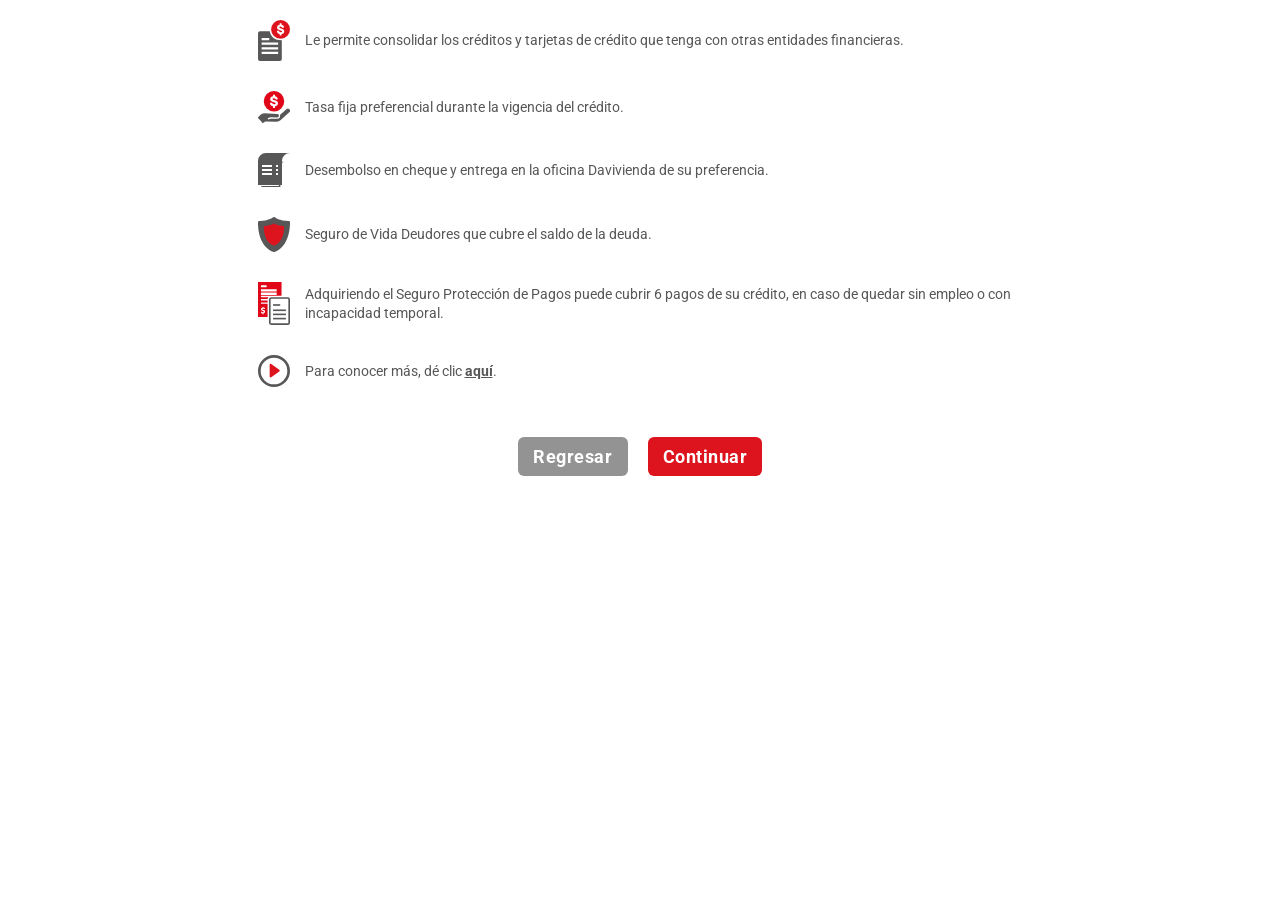
<file: index.html>
<!DOCTYPE html>
<html lang="en">

<head>
    <meta charset="UTF-8">
    <meta name="viewport" content="width=device-width, user-scalable=no, initial-scale=1.0, maximum-scale=1.0, minimum-scale=1.0">
    <link rel="icon" href="images/favicon.ico" type="image/x-icon">
    <!--  Default Styles  -->
    <link href="https://fonts.googleapis.com/css?family=Roboto+Condensed:300,400,700|Roboto:300,400,500,700" rel="stylesheet">
    <link rel="stylesheet" href="css/styles.css">
    <title> Davivienda S.A. </title>
</head>

<body>
    <section class="contMainApp">
        <a href="javascript:void(0)" class="btnBack">
            <img src="images/icon-dv-btnback.svg" alt="Atrás">
            Atrás
        </a>
        <div class="contBox no-backg no-padding">
            <div class="container containerBnfcs">
                <div class="listBnfcs">
                    <div class="bnfc">
                        <img src="images/image_cc_bnft1.svg" alt="Beneficio 1">
                        <p>
                            Le permite consolidar los créditos y tarjetas de crédito que tenga con otras entidades financieras.
                        </p>
                    </div>
                    <div class="bnfc">
                        <img src="images/image_cc_bnft2.svg" alt="Beneficio 1">
                        <p>
                            Tasa fija preferencial durante la vigencia del crédito.
                        </p>
                    </div>
                    <div class="bnfc">
                        <img src="images/image_cc_bnft3.svg" alt="Beneficio 1">
                        <p>
                            Desembolso en cheque y entrega en la oficina Davivienda de su preferencia.
                        </p>
                    </div>
                    <div class="bnfc">
                        <img src="images/image_cc_bnft4.svg" alt="Beneficio 1">
                        <p>
                            Seguro de Vida Deudores que cubre el saldo de la deuda.
                        </p>
                    </div>
                    <div class="bnfc">
                        <img src="images/image_cc_bnft5.svg" alt="Beneficio 1">
                        <p>
                            Adquiriendo el Seguro Protección de Pagos puede cubrir 6 pagos de su crédito, en caso de quedar sin empleo o con incapacidad temporal.
                        </p>
                    </div>
                    <div class="bnfc">
                        <img src="images/image_cc_bnft6.svg" alt="Beneficio 1">
                        <p>
                            Para conocer más, dé clic <a href="javascript:void(0)">aquí</a>.
                        </p>
                    </div>
                </div>
                <div class="contBtn">
                    <button type="button" class="btnSuccess btnSuccess--regresar">Regresar</button>
                    <button type="button" class="btnSuccess active" id="open_modal-cang">Continuar</button>
                </div>	
            </div>
        </div>
        
    </section>
    
    <section class="contCanguroMain" id="contCanguroMain">
        <div class="containerCanguro">
            <div class="header right">
                <a href="javascript:void(0)" class="close-canguro close_modal-cang"><img src="images/icon-dv-close-canguro.svg" alt="Close"></a>
            </div>
            <div class="content">
                <p class="paragraph-canguro">Para continuar con el proceso, debemos <strong>consultar</strong> su <strong>información financiera</strong> de otros bancos.</p>
                <form action="">
                    <div class="input">
                        <label class="tyc gray">
                            Acepto las autorizaciones <a href="screen-10-SD-CM.html">aquí</a> descritas con relación a la consulta y reporte de mi información.
                            <input type="checkbox">
                            <div class="indicator"></div>
                        </label>
                    </div>
                </form>
                <div class="contBtn">
                    <button type="button" class="btnSuccess close_modal-cang">Cancelar</button>
                    <button type="button" class="btnSuccess">Aceptar</button>
                </div>	
            </div>
        </div>
    </section>

    <script src="js/jquery.min.js"></script>
    <script src="js/main.js"></script>
</body>

</html>
</file>
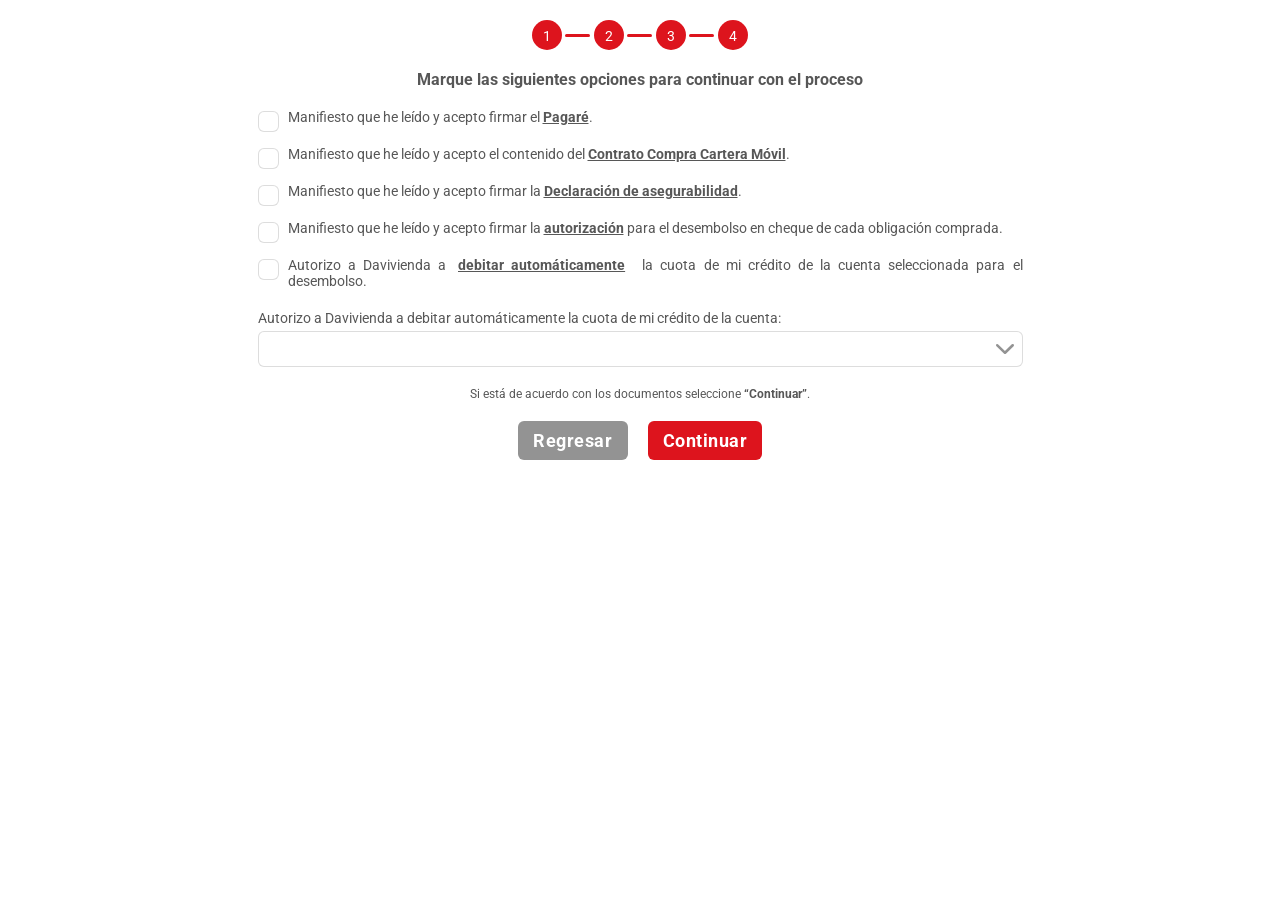
<file: screen-10-CC.html>
<!DOCTYPE html>
<html lang="en">

<head>
    <meta charset="UTF-8">
    <meta name="viewport" content="width=device-width, user-scalable=no, initial-scale=1.0, maximum-scale=1.0, minimum-scale=1.0">
    <link rel="icon" href="images/favicon.ico" type="image/x-icon">
    <!--  Default Styles  -->
    <link href="https://fonts.googleapis.com/css?family=Roboto+Condensed:300,400,700|Roboto:300,400,500,700" rel="stylesheet">
    <link rel="stylesheet" href="css/styles.css">
    <title> Davivienda S.A. </title>
</head>

<body>
    <section class="contMainApp gray">
        <a href="javascript:void(0)" class="btnBack">
            <img src="images/icon-dv-btnback.svg" alt="Atrás">
            Atrás
        </a>

        <!--dataNav inicio - clases: active y complete -->
        <div class="contNavTracking">
            <div class="dataNav tracking">
                <div class="dataNav container">
                    <a href="javascript:void(0)" class="dataNav step complete"></a>
                    <a href="javascript:void(0)" class="dataNav step complete"></a>
                    <a href="javascript:void(0)" class="dataNav step complete"></a>
                    <a href="javascript:void(0)" class="dataNav step complete"></a>
                </div>
            </div>
        </div>
        <!-- dataNavn fin -->
    
        <div class="contBox">
            <div class="container">
                <h1 class="main no-mrgn-top big">Marque las siguientes opciones para continuar con el proceso</h1>
                <form action="">
                    <div class="input">
                        <label class="tyc gray">
                            Manifiesto que he leído y acepto firmar el <a href="javascript:void(0)">Pagaré</a>.
                            <input type="checkbox">
                            <div class="indicator"></div>
                        </label>
                    </div>
                    <div class="input">
                        <label class="tyc gray">
                            Manifiesto que he leído y acepto el contenido del  <a href="javascript:void(0)">Contrato Compra Cartera Móvil</a>.
                            <input type="checkbox">
                            <div class="indicator"></div>
                        </label>
                    </div>
                    <div class="input">
                        <label class="tyc gray">
                            Manifiesto que he leído y acepto firmar la <a href="javascript:void(0)">Declaración de asegurabilidad</a>.
                            <input type="checkbox">
                            <div class="indicator"></div>
                        </label>
                    </div>
                    <div class="input">
                        <label class="tyc gray">
                            Manifiesto que he leído y acepto firmar la <a href="javascript:void(0)">autorización</a> para el desembolso en cheque de cada obligación comprada.
                            <input type="checkbox">
                            <div class="indicator"></div>
                        </label>
                    </div>
                    <div class="input">
                        <label class="tyc gray">
                            Autorizo a Davivienda a <a href="javascript:void(0)" class="btnTooltip text">debitar automáticamente</a> la cuota de mi crédito de la cuenta seleccionada para el desembolso.
                            <input type="checkbox">
                            <div class="indicator"></div>
                            <div class="tooltip top">
                                <p>
                                    La cuota mensual de su crédito será debitada automáticamente de la cuenta
                                    que usted seleccione para este fin. <br>
                                    En caso de no contar con recursos en la cuenta autorizada, Davivienda debitará
                                    los recursos de otras cuentas o depósitos que posea a su nombre con el Banco.
                                </p>
                            </div>
                        </label>
                    </div>
                    <div class="input altern no-padding">
                        <label for="cuenta-desembolso">Autorizo a Davivienda a debitar automáticamente la cuota de mi crédito de la cuenta:</label>
                        <select name="" id="cuenta-desembolso">
                            <option value="-1" selected disabled> </option>
                            <option value="1">Opción 1</option>
                            <option value="2">Opción 2</option>
                            <option value="3">Opción 3</option>
                        </select>
                    </div>
                </form>
            </div>
        </div>
        <div class="contTextInformation">
            <p class="text-description">Si está de acuerdo con los documentos seleccione <strong>“Continuar”</strong>.</p>
        </div>
        <div class="contBtn">
            <button type="button" class="btnSuccess btnSuccess--regresar">Regresar</button>
            <button type="button" class="btnSuccess active">Continuar</button>
        </div>

    </section>

    <script src="js/jquery.min.js"></script>
    <script src="js/main.js"></script>
</body>

</html>
</file>
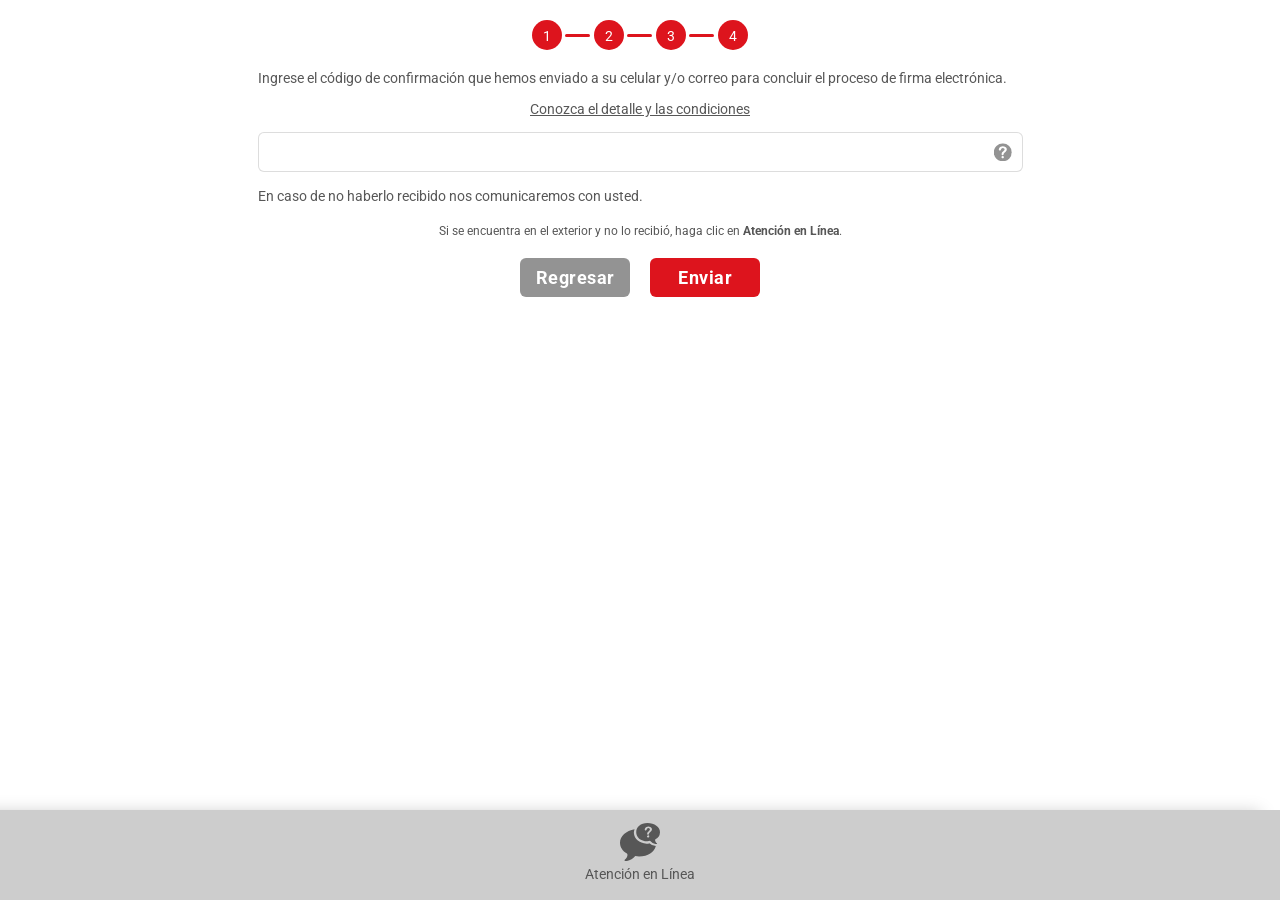
<file: screen-11-CC.html>
<!DOCTYPE html>
<html lang="en">

<head>
    <meta charset="UTF-8">
    <meta name="viewport" content="width=device-width, user-scalable=no, initial-scale=1.0, maximum-scale=1.0, minimum-scale=1.0">
    <link rel="icon" href="images/favicon.ico" type="image/x-icon">
    <!--  Default Styles  -->
    <link rel="stylesheet" href="css/styles.css">
    <title> Davivienda S.A. | Productos en linea</title>
</head>

<body>
    <section class="contMainApp contMainApp-fluid">
        <a href="javascript:void(0)" class="btnBack">
            <img src="images/icon-dv-btnback.svg" alt="Atrás">
            Atrás
        </a>

        <!--dataNav inicio - clases: active y complete -->
        <div class="contNavTracking">
            <div class="dataNav tracking">
                <div class="dataNav container">
                    <a href="javascript:void(0)" class="dataNav step complete"></a>
                    <a href="javascript:void(0)" class="dataNav step complete"></a>
                    <a href="javascript:void(0)" class="dataNav step complete"></a>
                    <a href="javascript:void(0)" class="dataNav step complete"></a>
                </div>
            </div>
        </div>
        <!-- dataNavn fin -->

        <div class="contBox">
            <div class="container containerConfir heightFluid">
                <p class="paragraph full-width margin-bottom">
                        Ingrese el código de confirmación que hemos enviado a su celular y/o correo para concluir el proceso de firma electrónica.
                </p>
                <a href="javascript:void(0)" class="enlace-otp">Conozca el detalle y las condiciones</a>
                <form action="">
                    <div class="input">
                        <input type="text" class="big otp">
                        <a href="javascript:void(0)" class="btnTooltip"><img src="images/icon-dv-asktooltip.svg" alt=""></a>
                        <div class="tooltip">
                            <p>
                                    El celular o correo electrónico al que le enviamos este código, es el mismo que actualmente utilizamos para enviarle la información de los movimientos de sus cuentas y productos.
                            </p>
                        </div>
                    </div>
                </form>
                
                <p class="paragraph full-width">
                    <br>
                    En caso de no haberlo recibido nos comunicaremos con usted.
                </p>
            </div>
        </div>
        <div class="contTextInformation">
            <p class="text-description">Si se encuentra en el exterior y no lo recibió, haga clic en <strong>Atención en Línea</strong>.</p>
        </div>
        <div class="contBtn">
            <button type="button" class="btnSuccess btnSuccess--regresar">Regresar</button>
            <button type="button" class="btnSuccess active" id="open_modal-alt">Enviar</button>
        </div>	
        
    </section>

    <a href="javascript:void(0)" class="atencion">
        <img src="images/icon-dv-contact.svg" alt="Atención"> 
        <span>Atención en Línea</span>
    </a>

    <section class="contStudyProcess" style="display: none;">
        <h2 class="titleStudyProcess">Espere un momento...</h2>
        <div class="contClockProcess">
            <svg id="Capa_1" version="1.1" xmlns="http://www.w3.org/2000/svg" xmlns:xlink="http://www.w3.org/1999/xlink" x="0px" y="0px" viewbox="0 0 373 373" style="enable-background:new 0 0 373 373;" xml:space="preserve">
            <style type="text/css">.st0{fill:#FFFFFF;}</style>
            <g>
                <g>
                <path class="st0" d="M186.5,0C83.5,0,0,83.5,0,186.5S83.5,373,186.5,373S373,289.5,373,186.5C372.8,83.5,289.4,0.1,186.5,0z      M194.5,356.6v-32.8c0-4.4-3.6-8-8-8s-8,3.6-8,8v32.8c-87.7-4.2-157.9-74.4-162.1-162.1h32.8c4.4,0,8-3.6,8-8s-3.6-8-8-8H16.4      C20.6,90.8,90.8,20.6,178.5,16.4v32.8c0,4.4,3.6,8,8,8s8-3.6,8-8V16.4c87.7,4.2,157.9,74.4,162.1,162.1h-32.8c-4.4,0-8,3.6-8,8      s3.6,8,8,8h0.1h32.8C352.4,282.2,282.2,352.4,194.5,356.6z"></path>
                </g>
            </g>
            <path class="st0" d="M186.4,186.5L186.4,186.5c-4.4,0-7.9-3.5-7.9-7.9v-76.2c0-4.4,3.5-7.9,7.9-7.9h0c4.4,0,7.9,3.5,7.9,7.9v76.2  C194.3,182.9,190.7,186.5,186.4,186.5z"></path>
            <path class="st0 clock-animate" d="M186.4,186.7L186.4,186.7c3,3.2,2.8,8.2-0.4,11.1l-79.5,73.9c-3.2,3-8.2,2.8-11.1-0.4l0,0  c-3-3.2-2.8-8.2,0.4-11.1l79.5-73.9C178.5,183.4,183.5,183.6,186.4,186.7z"></path>
            </svg>
        </div>
        <p class="textStudyProcess">
            Este proceso de evaluación <strong>NO</strong> tiene cobros de tramite.
            <br><br>
            ¡No use intermediarios!
        </p>
    </section>

    <script src="js/jquery.min.js"></script>
    <script src="js/main.js"></script>
</body>

</html>
</file>
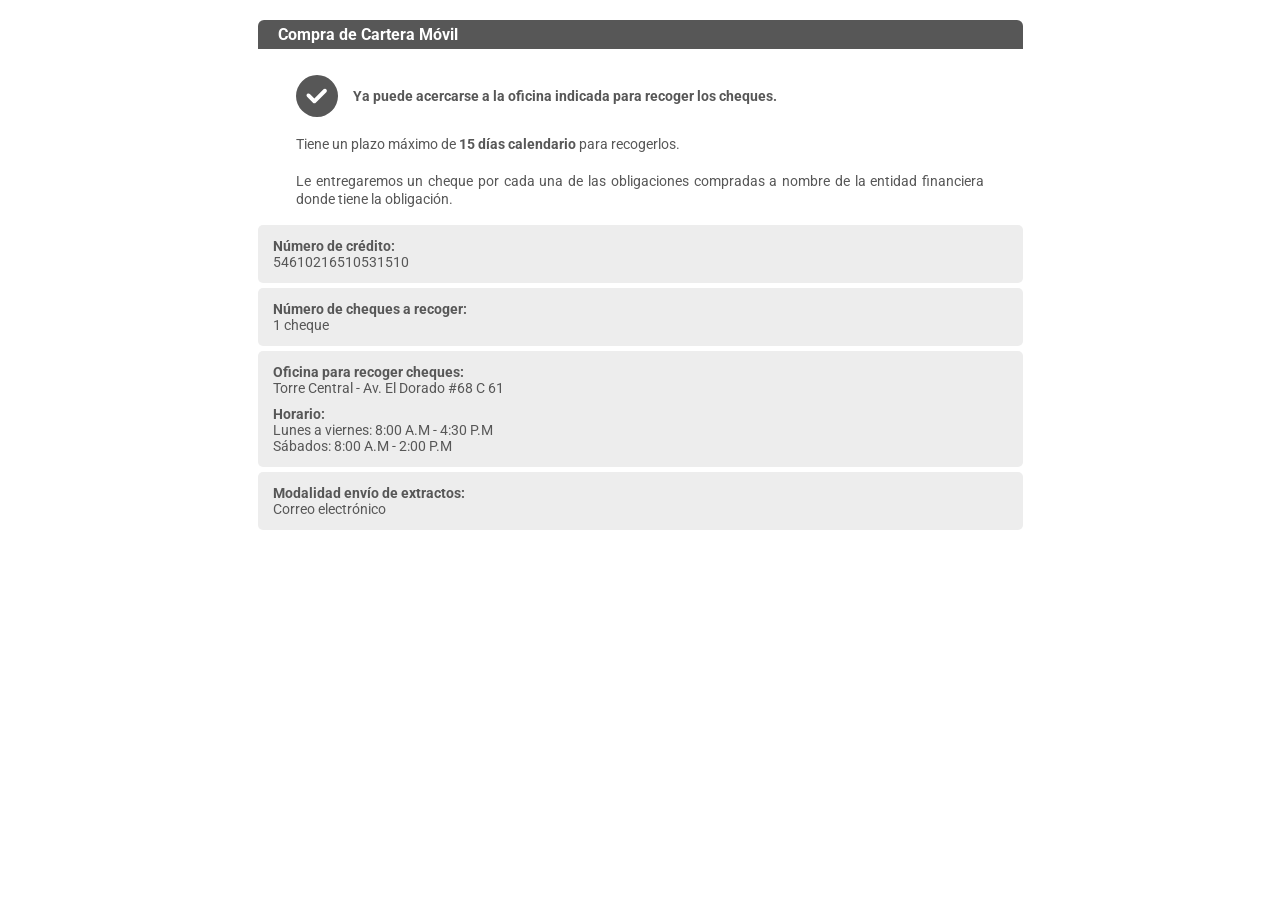
<file: screen-12-CC.html>
<!DOCTYPE html>
<html lang="en">

<head>
    <meta charset="UTF-8">
    <meta name="viewport" content="width=device-width, user-scalable=no, initial-scale=1.0, maximum-scale=1.0, minimum-scale=1.0">
    <link rel="icon" href="images/favicon.ico" type="image/x-icon">
    <!--  Default Styles  -->
    <link href="https://fonts.googleapis.com/css?family=Roboto+Condensed:300,400,700|Roboto:300,400,500,700" rel="stylesheet">
    <link rel="stylesheet" href="css/styles.css">
    <title> Davivienda S.A. </title>
</head>

<body>
    <section class="contMainApp gray">

        <div class="contBox boxConfirm">
            <div class="headerConfirm">
                <strong>Compra de Cartera Móvil</strong>
            </div>
            <div class="container containerConfir">
                <div class="resultConfir fullText">
                    <div class="alert center">
                        <img src="images/icon-dv-finalcheck.svg" class="ico" alt="Alerta">
                        <p class="noMrgnBottom">
                            <strong class="small">Ya puede acercarse a la oficina indicada para recoger los cheques.</strong>
                        </p>
                    </div>
                    <p>
                        <br>
                        Tiene un plazo máximo de <strong class="small">15 días calendario</strong> para recogerlos.
                        <br><br>
                        Le entregaremos un cheque por cada una de las obligaciones compradas a nombre de la entidad financiera donde tiene la
                        obligación.
                    </p>
                </div>
                <div class="resultConfir">
                    <div class="result">
                        <span>Número de crédito:</span>
                        <strong>54610216510531510</strong>
                    </div>
                    <div class="result">
                        <span>Número de cheques a recoger:</span>
                        <strong>1 cheque</strong>
                    </div>
                    <div class="result">
                        <span>Oficina para recoger cheques:</span>
                        <strong>Torre Central - Av. El Dorado #68 C 61</strong>
                        <span class="miniMrgnTop">Horario:</span>
                        <strong>
                            Lunes a viernes: 8:00 A.M - 4:30 P.M <br>
                            Sábados: 8:00 A.M - 2:00 P.M
                        </strong>
                    </div>
                    <div class="result">
                        <span>Modalidad envío de extractos:</span>
                        <strong>Correo electrónico</strong>
                    </div>
                </div>
            </div>
        </div>

    </section>
</body>

</html>
</file>
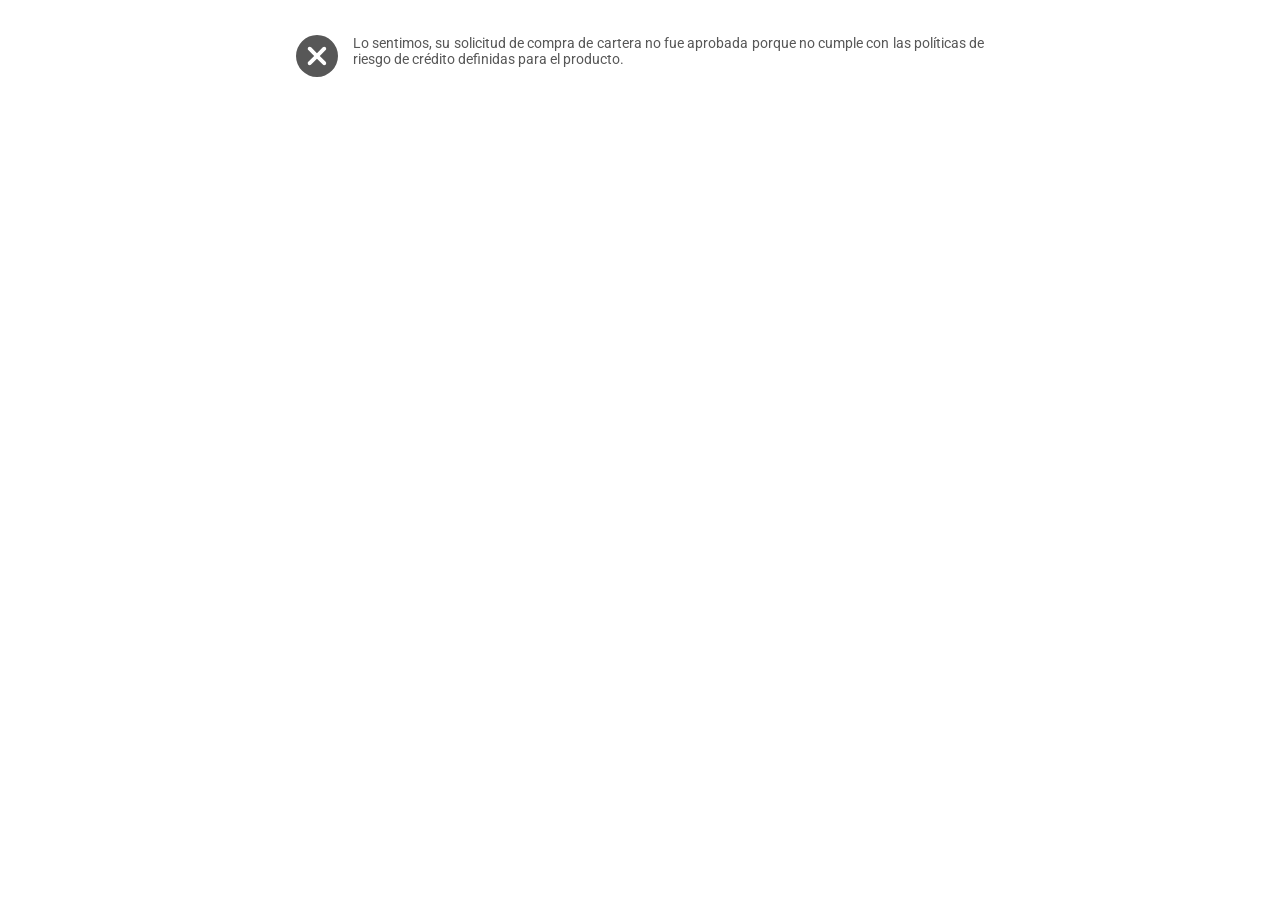
<file: screen-13-CC.html>
<!DOCTYPE html>
<html lang="en">

<head>
    <meta charset="UTF-8">
    <meta name="viewport" content="width=device-width, user-scalable=no, initial-scale=1.0, maximum-scale=1.0, minimum-scale=1.0">
    <link rel="icon" href="images/favicon.ico" type="image/x-icon">
    <!--  Default Styles  -->
    <link href="https://fonts.googleapis.com/css?family=Roboto+Condensed:300,400,700|Roboto:300,400,500,700" rel="stylesheet">
    <link rel="stylesheet" href="css/styles.css">
    <title> Davivienda S.A. </title>
</head>

<body>
    <section class="contMainApp gray">

        <div class="contBox no-backg no-padding">
            <div class="container containerConfir">
                <div class="alert">
                    <img src="images/icon-dv-finalerror.svg" class="ico" alt="Alerta">
                    <p class="full-width">
                            Lo sentimos, su solicitud de compra de cartera no fue aprobada porque no cumple con las políticas de riesgo de crédito definidas para el producto.
                    </p>
                </div>
            </div>
        </div>

    </section>

</body>

</html>
</file>
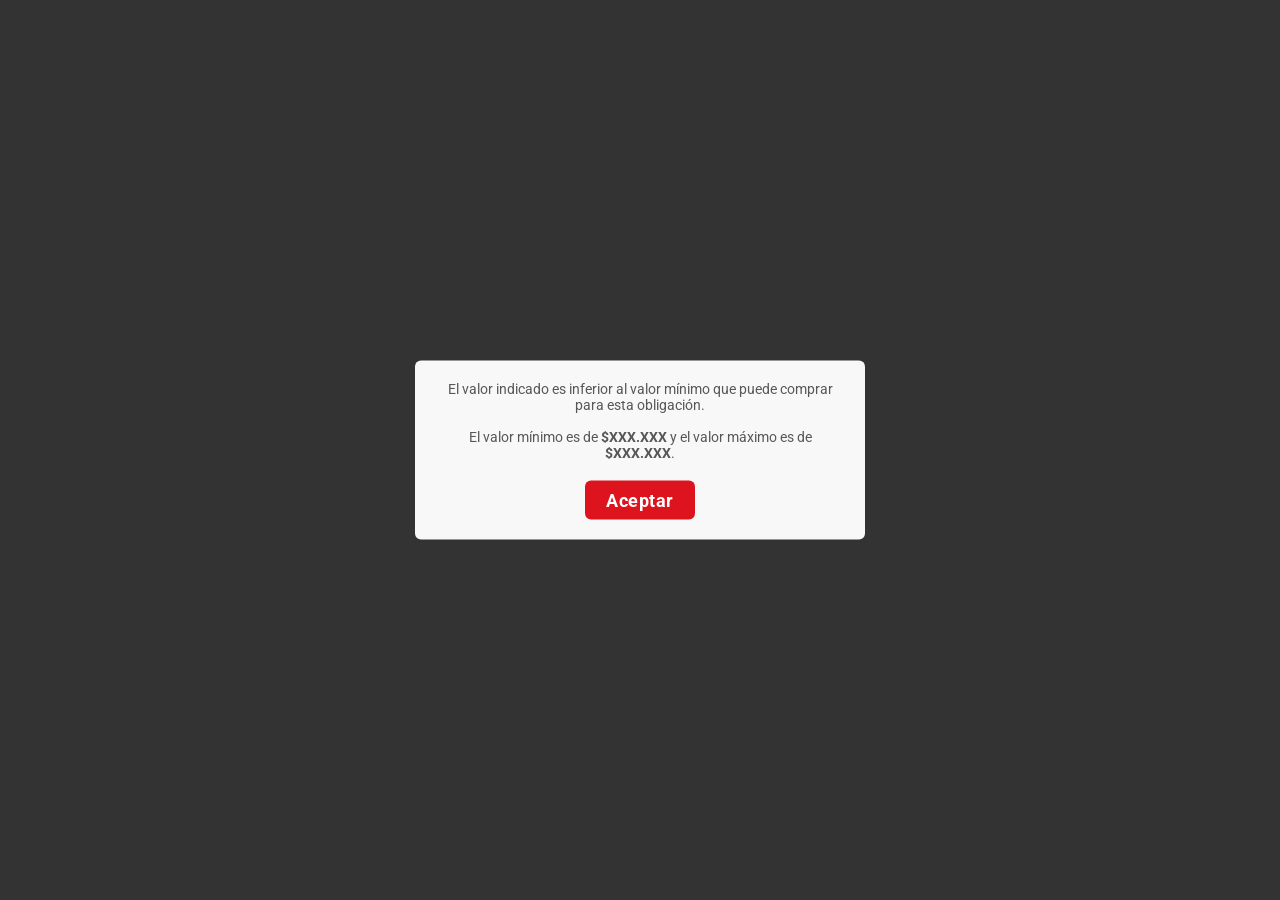
<file: screen-14-CC.html>
<!DOCTYPE html>
<html lang="en">

<head>
    <meta charset="UTF-8">
    <meta name="viewport" content="width=device-width, user-scalable=no, initial-scale=1.0, maximum-scale=1.0, minimum-scale=1.0">
    <link rel="icon" href="images/favicon.ico" type="image/x-icon">
    <!--  Default Styles  -->
    <link href="https://fonts.googleapis.com/css?family=Roboto+Condensed:300,400,700|Roboto:300,400,500,700" rel="stylesheet">
    <link rel="stylesheet" href="css/styles.css">
    <title> Davivienda S.A. </title>
</head>
<body>

    <section class="modalOverlay is--Showed" id="modalDefault">
        <div class="modal">
            <div class="modalBody">
                <p>
                    El valor indicado es inferior al valor mínimo que puede comprar para esta obligación.
                    <br><br>
                    El valor mínimo es de <strong>$XXX.XXX</strong> y el valor máximo es de <strong>$XXX.XXX</strong>.
                </p>
            </div>
            <div class="contBtn">
                <button type="button" class="btnSuccess active" id="close_modal">Aceptar</button>
            </div>
        </div>
    </section>

    <script src="js/jquery.min.js"></script>
    <script src="js/main.js"></script>
</body>

</html>
</file>
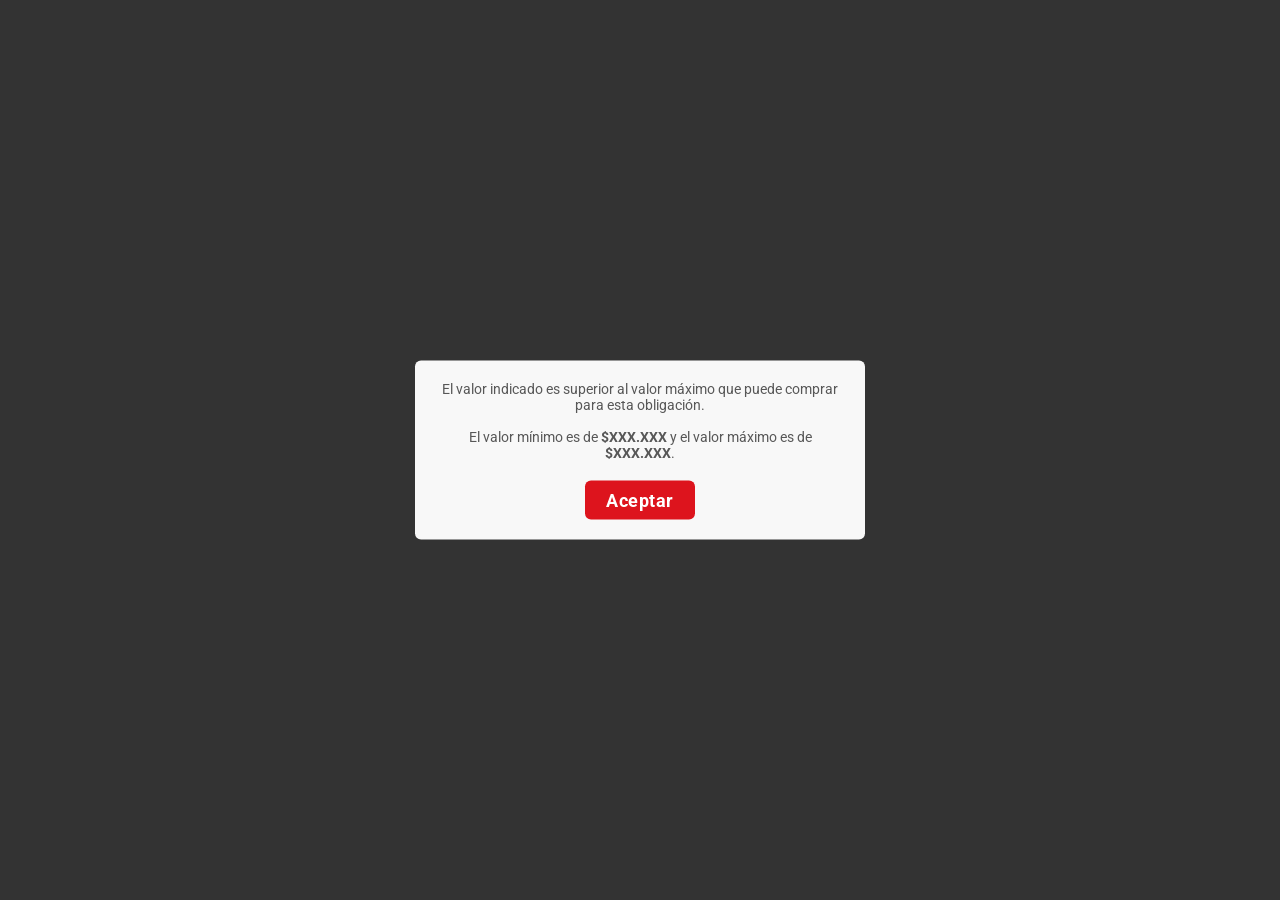
<file: screen-14alter-CC.html>
<!DOCTYPE html>
<html lang="en">

<head>
    <meta charset="UTF-8">
    <meta name="viewport" content="width=device-width, user-scalable=no, initial-scale=1.0, maximum-scale=1.0, minimum-scale=1.0">
    <link rel="icon" href="images/favicon.ico" type="image/x-icon">
    <!--  Default Styles  -->
    <link href="https://fonts.googleapis.com/css?family=Roboto+Condensed:300,400,700|Roboto:300,400,500,700" rel="stylesheet">
    <link rel="stylesheet" href="css/styles.css">
    <title> Davivienda S.A. </title>
</head>
<body>

    <section class="modalOverlay is--Showed" id="modalDefault">
        <div class="modal">
            <div class="modalBody">
                <p>
                    El valor indicado es superior al valor máximo que puede comprar para esta obligación.
                    <br><br>
                    El valor mínimo es de <strong>$XXX.XXX</strong> y el valor máximo es de <strong>$XXX.XXX</strong>.
                </p>
            </div>
            <div class="contBtn">
                <button type="button" class="btnSuccess active" id="close_modal">Aceptar</button>
            </div>
        </div>
    </section>

    <script src="js/jquery.min.js"></script>
    <script src="js/main.js"></script>
</body>

</html>
</file>
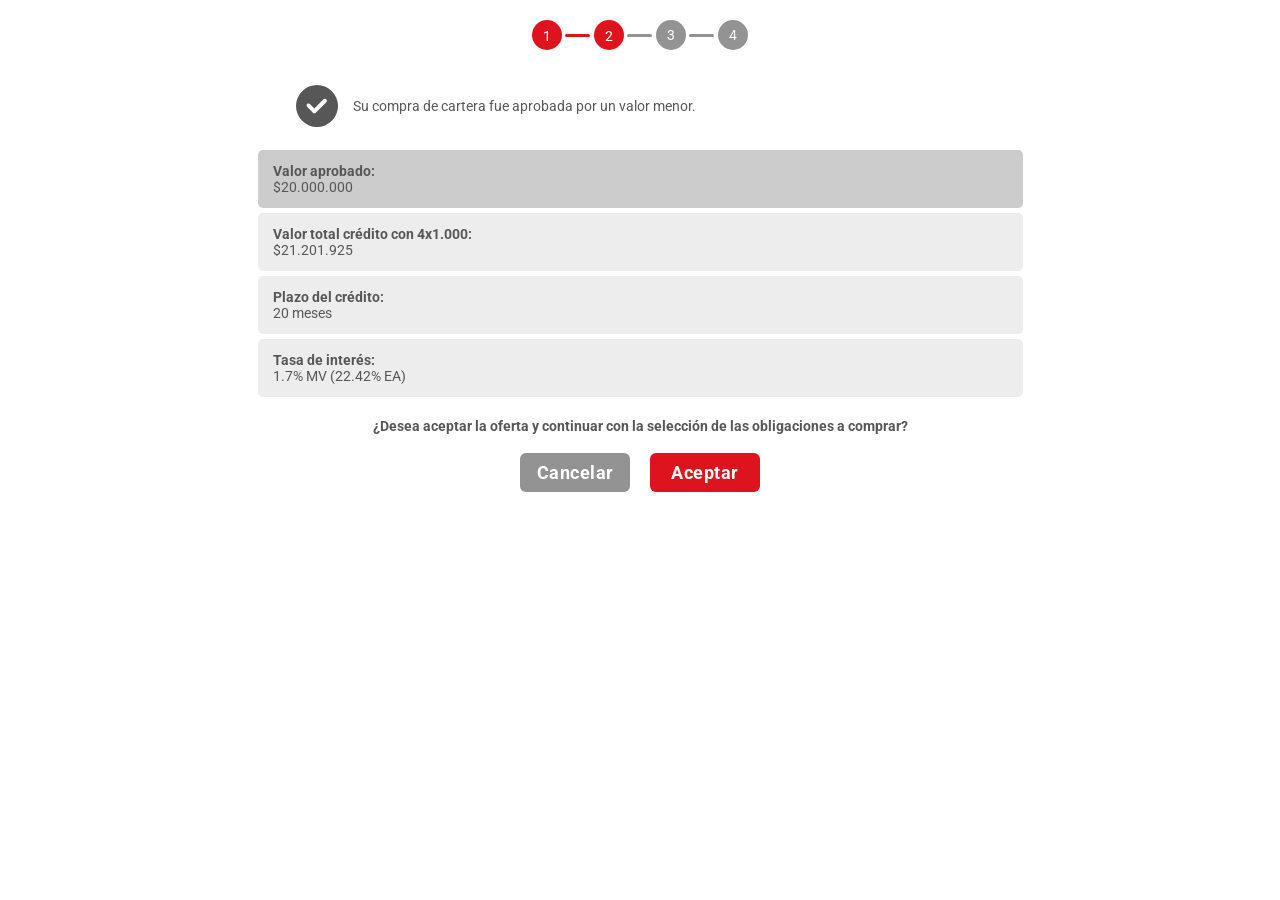
<file: screen-15-CC.html>
<!DOCTYPE html>
<html lang="en">

<head>
    <meta charset="UTF-8">
    <meta name="viewport" content="width=device-width, user-scalable=no, initial-scale=1.0, maximum-scale=1.0, minimum-scale=1.0">
    <link rel="icon" href="images/favicon.ico" type="image/x-icon">
    <!--  Default Styles  -->
    <link href="https://fonts.googleapis.com/css?family=Roboto+Condensed:300,400,700|Roboto:300,400,500,700" rel="stylesheet">
    <link rel="stylesheet" href="css/styles.css">
    <title> Davivienda S.A. </title>
</head>

<body>
    <section class="contMainApp gray">
        <!--dataNav inicio - clases: active y complete -->
        <div class="contNavTracking">
            <div class="dataNav tracking">
                <div class="dataNav container">
                    <a href="javascript:void(0)" class="dataNav step complete"></a>
                    <a href="javascript:void(0)" class="dataNav step complete"></a>
                    <a href="javascript:void(0)" class="dataNav step"></a>
                    <a href="javascript:void(0)" class="dataNav step"></a>
                </div>
            </div>
        </div>
        <!-- dataNavn fin -->

        <div class="contBox">
            <div class="container containerConfir">
                <div class="alert center margin-bottom">
                    <img src="images/icon-dv-finalcheck.svg" class="ico" alt="Alerta">
                    <p>
                        Su compra de cartera fue aprobada por un valor menor.
                    </p>
                </div>

                <div class="resultConfir">
                    <div class="result result--dark">
                        <span>Valor aprobado:</span>
                        <strong>$20.000.000</strong>
                    </div>
                    <div class="result">
                        <span>Valor total crédito con 4x1.000:</span>
                        <strong>$21.201.925</strong>
                    </div>
                    <div class="result">
                        <span>Plazo del crédito:</span>
                        <strong>20 meses</strong>
                    </div>
                    <div class="result">
                        <span>Tasa de interés:</span>
                        <strong>1.7% MV (22.42% EA)</strong>
                    </div>
                </div>
            </div>
        </div>
        <div class="contTextInformation">
            <p class="text-description textBig">
                <strong>¿Desea aceptar la oferta y continuar con la selección de las obligaciones a comprar?</strong>
            </p>
        </div>
        <div class="contBtn">
            <button type="button" class="btnSuccess" id="open_modal">Cancelar</button>
            <button type="button" class="btnSuccess active">Aceptar</button>
        </div>

    </section>

    <section class="modalOverlay" id="modalDefault">
        <div class="modal">
            <div class="modalBody">
                <p>
                    <strong class="title">
                        ¿Esta seguro que desea cancelar la solicitud?
                    </strong> <br>
                    Tenga en cuenta que se cancelará la solicitud actual.
                </p>
            </div>
            <div class="contBtn">
                <button type="button" class="btnSuccess" id="close_modal">Cancelar</button>
                <button type="button" class="btnSuccess active">Continuar</button>
            </div>
        </div>
    </section>

    <script src="js/jquery.min.js"></script>
    <script src="js/main.js"></script>

</body>

</html>
</file>
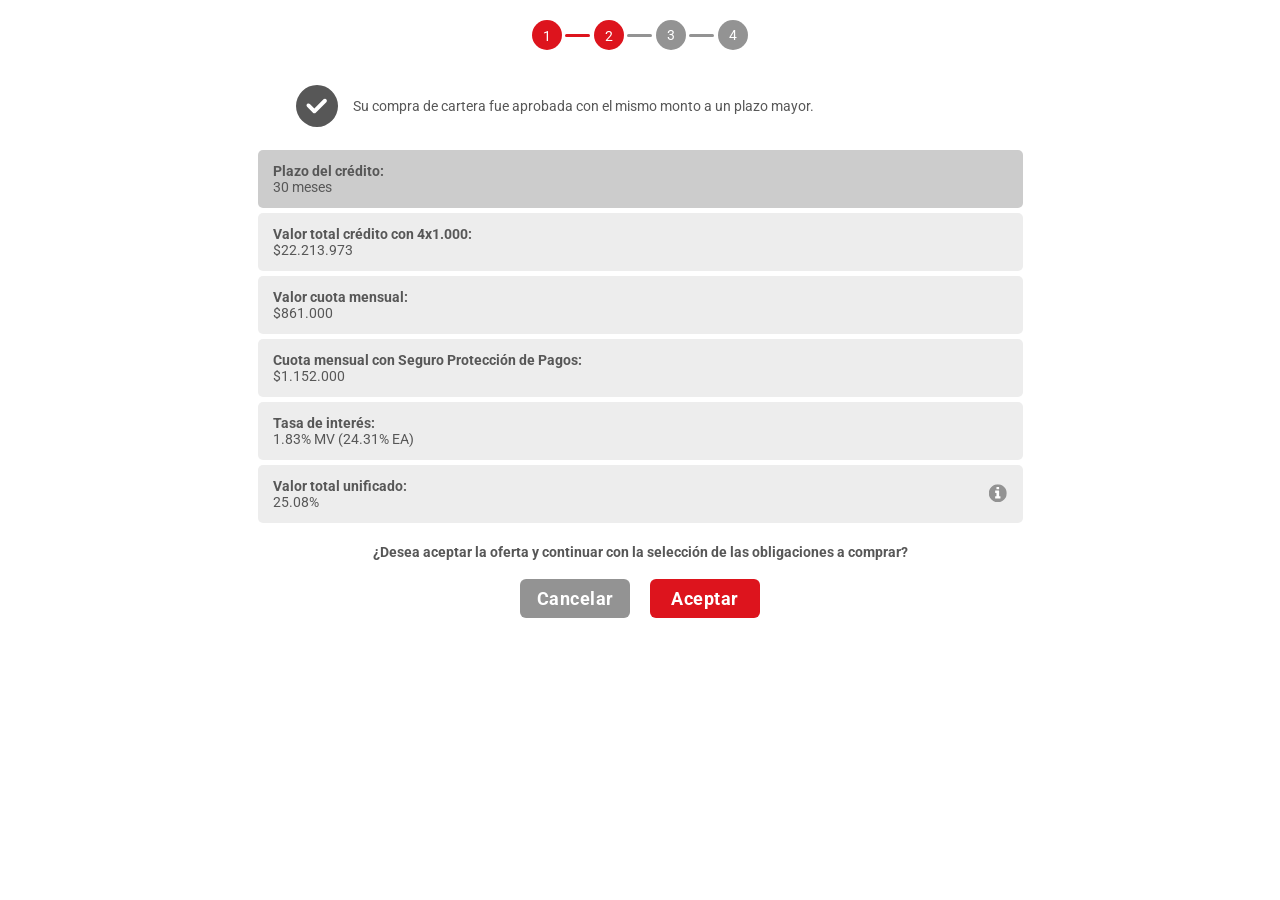
<file: screen-15alter-CC.html>
<!DOCTYPE html>
<html lang="en">

<head>
    <meta charset="UTF-8">
    <meta name="viewport" content="width=device-width, user-scalable=no, initial-scale=1.0, maximum-scale=1.0, minimum-scale=1.0">
    <link rel="icon" href="images/favicon.ico" type="image/x-icon">
    <!--  Default Styles  -->
    <link href="https://fonts.googleapis.com/css?family=Roboto+Condensed:300,400,700|Roboto:300,400,500,700" rel="stylesheet">
    <link rel="stylesheet" href="css/styles.css">
    <title> Davivienda S.A. </title>
</head>

<body>
    <section class="contMainApp gray">
        <!--dataNav inicio - clases: active y complete -->
        <div class="contNavTracking">
            <div class="dataNav tracking">
                <div class="dataNav container">
                    <a href="javascript:void(0)" class="dataNav step complete"></a>
                    <a href="javascript:void(0)" class="dataNav step complete"></a>
                    <a href="javascript:void(0)" class="dataNav step"></a>
                    <a href="javascript:void(0)" class="dataNav step"></a>
                </div>
            </div>
        </div>
        <!-- dataNavn fin -->

        <div class="contBox">
            <div class="container containerConfir">
                <div class="alert center margin-bottom">
                    <img src="images/icon-dv-finalcheck.svg" class="ico" alt="Alerta">
                    <p>
                        Su compra de cartera fue aprobada con el mismo monto a un plazo mayor.
                    </p>
                </div>

                <div class="resultConfir">
                    <div class="result result--dark">
                        <span>Plazo del crédito:</span>
                        <strong>30 meses</strong>
                    </div>
                    <div class="result">
                        <span>Valor total crédito con 4x1.000:</span>
                        <strong>$22.213.973</strong>
                    </div>
                    <div class="result">
                        <span>Valor cuota mensual:</span>
                        <strong>$861.000</strong>
                    </div>
                    <div class="result">
                        <span>Cuota mensual con Seguro Protección de Pagos:</span>
                        <strong>$1.152.000</strong>
                    </div>
                    <div class="result">
                        <span>Tasa de interés:</span>
                        <strong>1.83% MV (24.31% EA)</strong>
                    </div>
                    <div class="result padTooltip">
                        <span>Valor total unificado:</span>
                        <strong>25.08%</strong>
                        <a href="javascript:void(0)" class="btnTooltip"><img src="images/icon-dv-infotooltip.svg" alt=""></a>
                        <div class="tooltip more-top">
                            <p>
                                Este valor resulta de la sumatoria proyectada de capital, intereses y seguros que serán pagados a Davivienda durante el número de cuotas que seleccionó para pagar el crédito. 
                                <br><br>
                                - Capital: $XXX.XXX <br>
                                - Intereses: $XXX.XXX <br>
                                - Seguros: $XXX.XXX <br>
                                <br>
                                Este valor es susceptible de disminución en los casos de pago anticipado parcial o total del crédito. 
                            </p>
                        </div>
                    </div>
                </div>
            </div>
        </div>
        <div class="contTextInformation">
            <p class="text-description textBig">
                <strong>¿Desea aceptar la oferta y continuar con la selección de las obligaciones a comprar?</strong>
            </p>
        </div>
        <div class="contBtn">
            <button type="button" class="btnSuccess" id="open_modal">Cancelar</button>
            <button type="button" class="btnSuccess active">Aceptar</button>
        </div>

    </section>

    <section class="modalOverlay" id="modalDefault">
        <div class="modal">
            <div class="modalBody">
                <p>
                    <strong class="title">
                        ¿Esta seguro que desea cancelar la solicitud?
                    </strong> <br>
                    Tenga en cuenta que se cancelará la solicitud actual.
                </p>
            </div>
            <div class="contBtn">
                <button type="button" class="btnSuccess" id="close_modal">Cancelar</button>
                <button type="button" class="btnSuccess active">Continuar</button>
            </div>
        </div>
    </section>

    <script src="js/jquery.min.js"></script>
    <script src="js/main.js"></script>

</body>

</html>
</file>
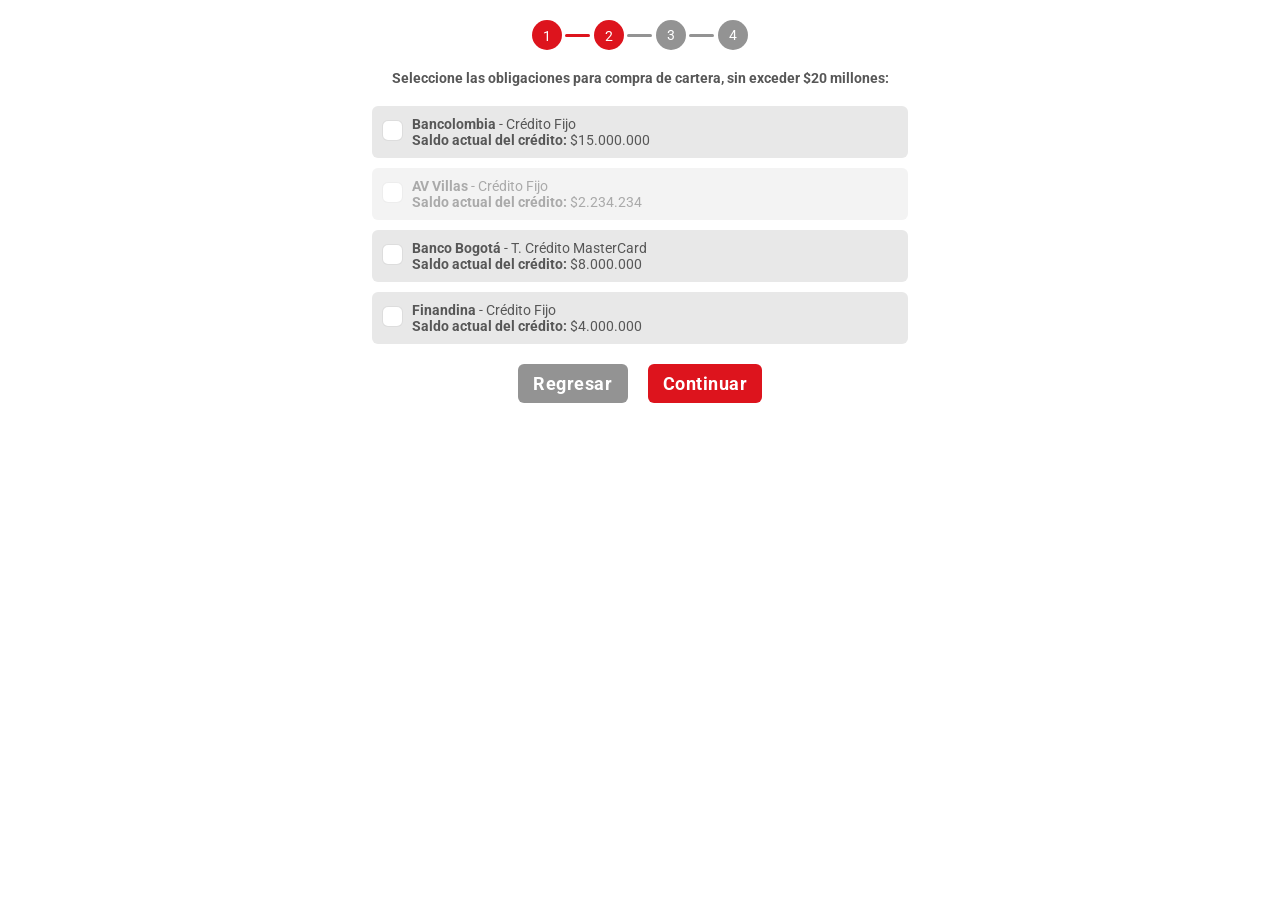
<file: screen-16-CC.html>
<!DOCTYPE html>
<html lang="en">

<head>
    <meta charset="UTF-8">
    <meta name="viewport" content="width=device-width, user-scalable=no, initial-scale=1.0, maximum-scale=1.0, minimum-scale=1.0">
    <link rel="icon" href="images/favicon.ico" type="image/x-icon">
    <!--  Default Styles  -->
    <link rel="stylesheet" href="css/styles.css">
    <title> Davivienda S.A. | Productos en linea</title>
</head>

<body>
    <section class="contMainApp">
        <a href="javascript:void(0)" class="btnBack">
            <img src="images/icon-dv-btnback.svg" alt="Atrás">
            Atrás
        </a>

        <!--dataNav inicio - clases: active y complete -->
        <div class="contNavTracking">
            <div class="dataNav tracking">
                <div class="dataNav container">
                    <a href="javascript:void(0)" class="dataNav step complete"></a>
                    <a href="javascript:void(0)" class="dataNav step complete"></a>
                    <a href="javascript:void(0)" class="dataNav step"></a>
                    <a href="javascript:void(0)" class="dataNav step"></a>
                </div>
            </div>
        </div>
        <!-- dataNavn fin -->

        <div class="contBox">
            <div class="container">
                <h2 class="no-mrgn-top center centerLeftMobile">Seleccione las obligaciones para compra de cartera, sin exceder $20 millones:</h2>
                <form action="" class="lessMarginBottom checkboxOfertas">
                    <div class="input">
                        <div class="dinamicCheckboxContainer">
                            <label class="tyc dinamicCheckbox">
                                <input type="checkbox" id="checkbox1">
                                <div class="indicator"></div>
                                <div class="text">
                                    <p>
                                        <strong>Bancolombia</strong> - Crédito Fijo
                                        <br>
                                        <strong>Saldo actual del crédito:</strong> $15.000.000
                                    </p>
                                </div>
                                <div class="dinamicInputs dinamicOne">
                                    <div class="input">
                                        <div class="input">
                                            <input type="number" value="" placeholder="Ingrese el número del producto">
                                        </div>
                                    </div>
                                    <div class="input">
                                        <div class="input">
                                            <input type="number" value="" placeholder="Ingrese el saldo actual">
                                            <a href="javascript:void(0)" class="btnTooltip"><img src="images/icon-dv-asktooltip.svg" alt=""></a>
                                            <div class="tooltip">
                                                <p>
                                                    Ingrese saldo actual de su obligación, si no lo conoce ingrese el saldo reportado en su último extracto.
                                                    <br><br>
                                                    Este valor no puede ser menor a $XXX.XXX ni mayor a $XXX.XXX.
                                                </p>
                                            </div>
                                        </div>
                                    </div>
                                </div>
                            </label>
                        </div>
                    </div>
                    <div class="input">
                        <div class="dinamicCheckboxContainer disabled">
                            <label class="tyc dinamicCheckbox">
                                <input type="checkbox" id="checkbox2" disabled>
                                <div class="indicator"></div>
                                <div class="text">
                                    <p>
                                        <strong>AV Villas</strong> - Crédito Fijo
                                        <br>
                                        <strong>Saldo actual del crédito:</strong> $2.234.234
                                    </p>
                                </div>
                                <div class="dinamicInputs dinamicTwo">
                                    <div class="input">
                                        <div class="input">
                                            <input type="number" value="" placeholder="Ingrese el número del producto">
                                        </div>
                                    </div>
                                    <div class="input">
                                        <div class="input">
                                            <input type="number" value="" placeholder="Ingrese el saldo actual">
                                            <a href="javascript:void(0)" class="btnTooltip"><img src="images/icon-dv-asktooltip.svg" alt=""></a>
                                            <div class="tooltip">
                                                <p>
                                                    Ingrese saldo actual de su obligación, si no lo conoce ingrese el saldo reportado en su último extracto.
                                                    <br><br>
                                                    Este valor no puede ser menor a $XXX.XXX ni mayor a $XXX.XXX.
                                                </p>
                                            </div>
                                        </div>
                                    </div>
                                </div>
                            </label>
                        </div>
                    </div>
                    <div class="input">
                        <div class="dinamicCheckboxContainer">
                            <label class="tyc dinamicCheckbox">
                                <input type="checkbox" id="checkbox4">
                                <div class="indicator"></div>
                                <div class="text">
                                    <p>
                                        <strong>Banco Bogotá</strong> - T. Crédito MasterCard
                                        <br>
                                        <strong>Saldo actual del crédito:</strong> $8.000.000
                                    </p>
                                </div>
                                <div class="dinamicInputs dinamicFour">
                                    <div class="input">
                                        <div class="input">
                                            <input type="number" value="" placeholder="Ingrese el número del producto">
                                        </div>
                                    </div>
                                    <div class="input">
                                        <div class="input">
                                            <input type="number" value="" placeholder="Ingrese el saldo actual">
                                            <a href="javascript:void(0)" class="btnTooltip"><img src="images/icon-dv-asktooltip.svg" alt=""></a>
                                            <div class="tooltip">
                                                <p>
                                                    Ingrese saldo actual de su obligación, si no lo conoce ingrese el saldo reportado en su último extracto.
                                                    <br><br>
                                                    Este valor no puede ser menor a $XXX.XXX ni mayor a $XXX.XXX.
                                                </p>
                                            </div>
                                        </div>
                                    </div>
                                </div>
                            </label>
                        </div>
                    </div>
                    <div class="input">
                        <div class="dinamicCheckboxContainer">
                            <label class="tyc dinamicCheckbox">
                                <input type="checkbox" id="checkbox5">
                                <div class="indicator"></div>
                                <div class="text">
                                    <p>
                                        <strong>Finandina</strong> - Crédito Fijo
                                        <br>
                                        <strong>Saldo actual del crédito:</strong> $4.000.000
                                    </p>
                                </div>
                                <div class="dinamicInputs dinamicFive">
                                    <div class="input">
                                        <div class="input">
                                            <input type="number" value="" placeholder="Ingrese el número del producto">
                                        </div>
                                    </div>
                                    <div class="input">
                                        <div class="input">
                                            <input type="number" value="" placeholder="Ingrese el saldo actual">
                                            <a href="javascript:void(0)" class="btnTooltip"><img src="images/icon-dv-asktooltip.svg" alt=""></a>
                                            <div class="tooltip">
                                                <p>
                                                    Ingrese saldo actual de su obligación, si no lo conoce ingrese el saldo reportado en su último extracto.
                                                    <br><br>
                                                    Este valor no puede ser menor a $XXX.XXX ni mayor a $XXX.XXX.
                                                </p>
                                            </div>
                                        </div>
                                    </div>
                                </div>
                            </label>
                        </div>
                    </div>
                </form>
            </div>
        </div>

        <div class="contBtn">
            <button type="button" class="btnSuccess btnSuccess--regresar">Regresar</button>
            <button type="button" class="btnSuccess active">Continuar</button>
        </div>	
        
    </section>

    <div class="canguroLite">
        <span>Valor total obligaciones seleccionadas:</span>
        <strong>$00.0</strong>
    </div>

    <script src="js/jquery.min.js"></script>
    <script src="js/main.js"></script>
</body>

</html>
</file>
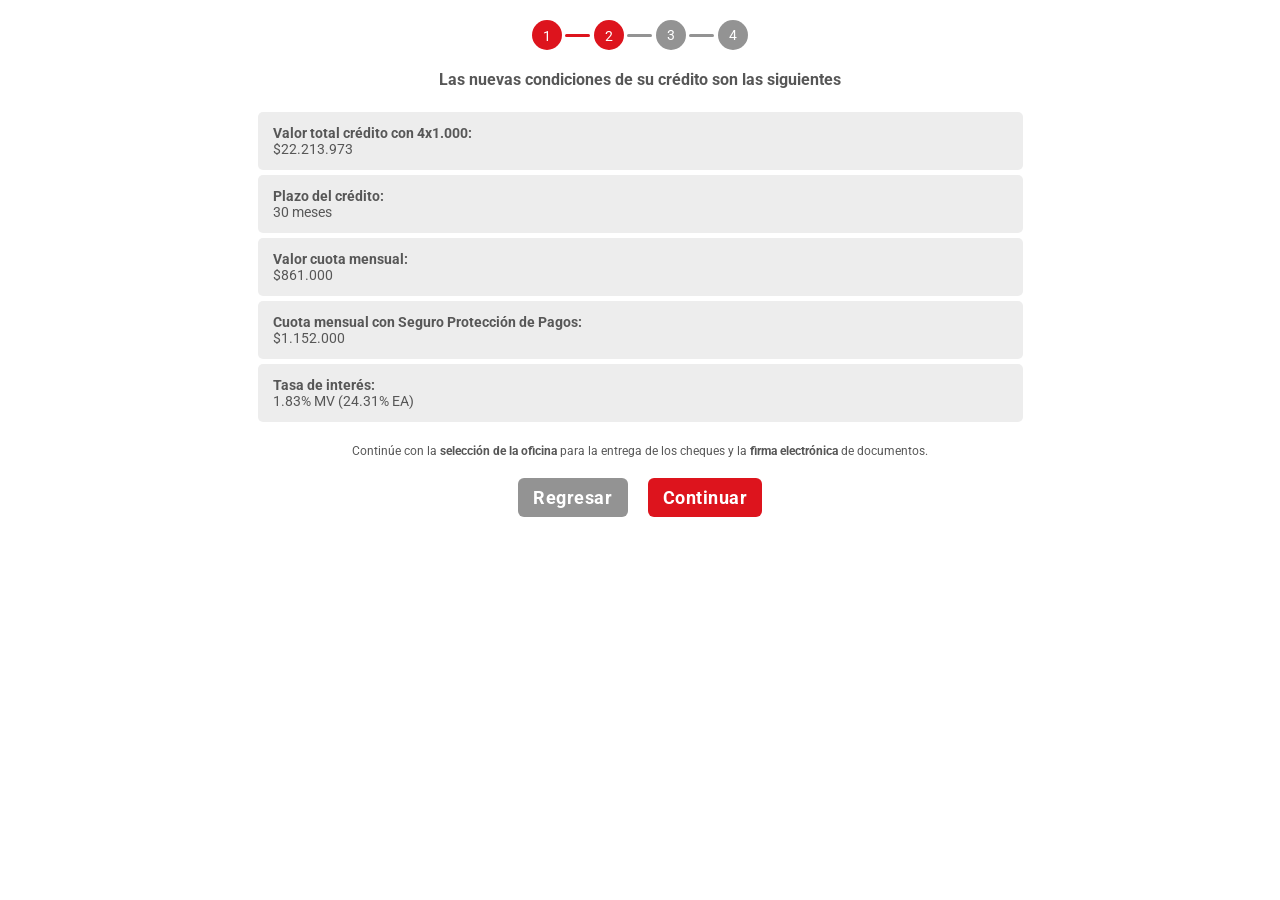
<file: screen-17-CC.html>
<!DOCTYPE html>
<html lang="en">

<head>
    <meta charset="UTF-8">
    <meta name="viewport" content="width=device-width, user-scalable=no, initial-scale=1.0, maximum-scale=1.0, minimum-scale=1.0">
    <link rel="icon" href="images/favicon.ico" type="image/x-icon">
    <!--  Default Styles  -->
    <link href="https://fonts.googleapis.com/css?family=Roboto+Condensed:300,400,700|Roboto:300,400,500,700" rel="stylesheet">
    <link rel="stylesheet" href="css/styles.css">
    <title> Davivienda S.A. </title>
</head>

<body>
    <section class="contMainApp gray">
        <a href="javascript:void(0)" class="btnBack">
            <img src="images/icon-dv-btnback.svg" alt="Atrás"> Atrás
        </a>

        <!--dataNav inicio - clases: active y complete -->
        <div class="contNavTracking">
            <div class="dataNav tracking">
                <div class="dataNav container">
                    <a href="javascript:void(0)" class="dataNav step complete"></a>
                    <a href="javascript:void(0)" class="dataNav step complete"></a>
                    <a href="javascript:void(0)" class="dataNav step"></a>
                    <a href="javascript:void(0)" class="dataNav step"></a>
                </div>
            </div>
        </div>
        <!-- dataNavn fin -->

        <div class="contBox">
            <div class="container containerConfir">
                <h1 class="main main-normal no-mrgn-top">Las nuevas condiciones de su crédito son las siguientes</h1>

                <div class="resultConfir">
                    <div class="result">
                        <span>Valor total crédito con 4x1.000:</span>
                        <strong>$22.213.973</strong>
                    </div>
                    <div class="result">
                        <span>Plazo del crédito:</span>
                        <strong>30 meses</strong>
                    </div>
                    <div class="result">
                        <span>Valor cuota mensual:</span>
                        <strong>$861.000</strong>
                    </div>
                    <div class="result">
                        <span>Cuota mensual con Seguro Protección de Pagos:</span>
                        <strong>$1.152.000</strong>
                    </div>
                    <div class="result">
                        <span>Tasa de interés:</span>
                        <strong>1.83% MV (24.31% EA)</strong>
                    </div>
                </div>
            </div>
        </div>
        <div class="contTextInformation">
            <p class="text-description">Continúe con la <strong>selección de la oficina</strong> para la entrega de los cheques y la <strong>firma electrónica</strong> de documentos.</p>
        </div>
        <div class="contBtn">
            <button type="button" class="btnSuccess btnSuccess--regresar">Regresar</button>
            <button type="button" class="btnSuccess active">Continuar</button>
        </div>

    </section>

</body>

</html>
</file>
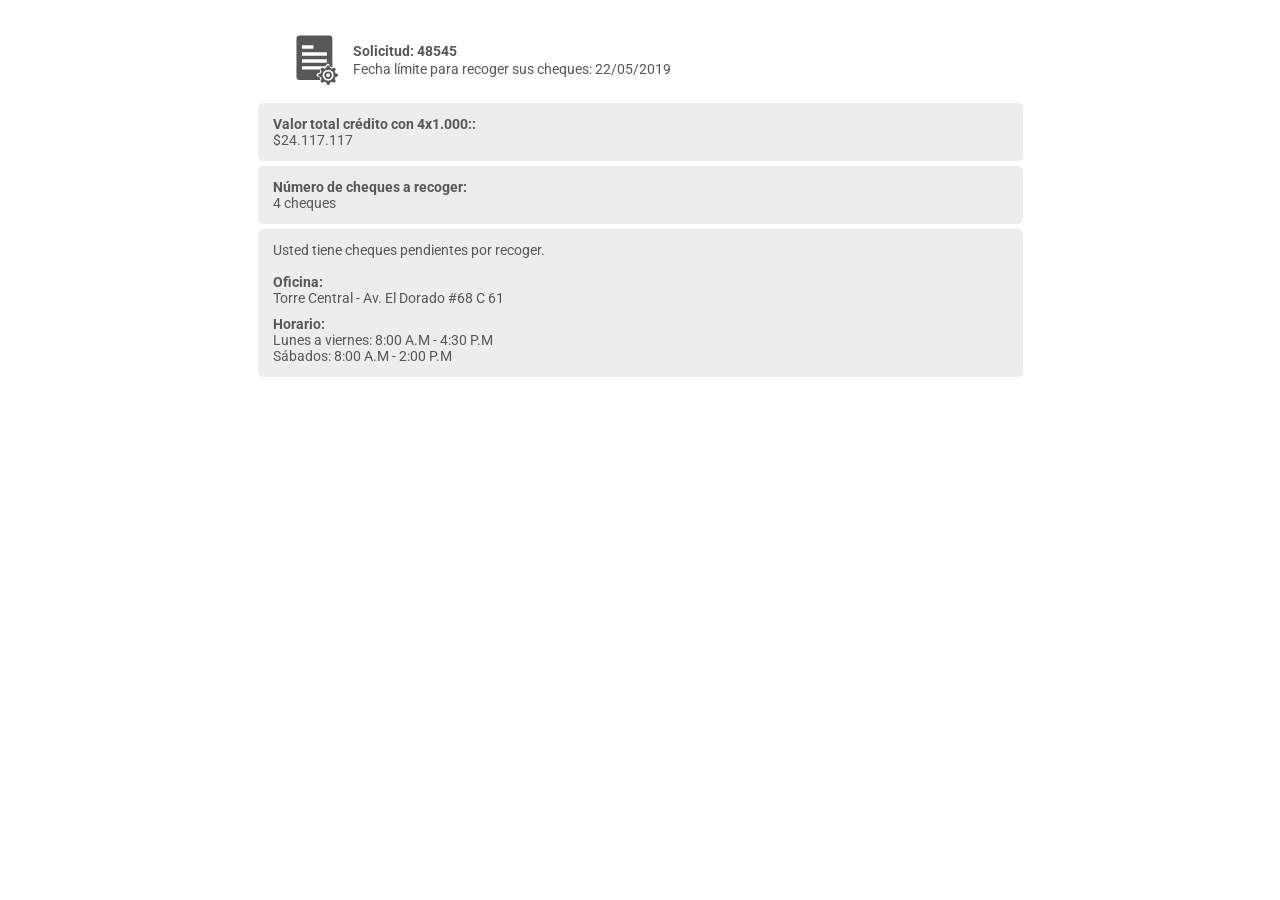
<file: screen-18-CC.html>
<!DOCTYPE html>
<html lang="en">

<head>
    <meta charset="UTF-8">
    <meta name="viewport" content="width=device-width, user-scalable=no, initial-scale=1.0, maximum-scale=1.0, minimum-scale=1.0">
    <link rel="icon" href="images/favicon.ico" type="image/x-icon">
    <!--  Default Styles  -->
    <link href="https://fonts.googleapis.com/css?family=Roboto+Condensed:300,400,700|Roboto:300,400,500,700" rel="stylesheet">
    <link rel="stylesheet" href="css/styles.css">
    <title> Davivienda S.A. </title>
</head>

<body>
    <section class="contMainApp gray">

        <div class="contBox">
            <div class="container containerConfir">
                <div class="resultConfir fullText">
                    <div class="alert center mrgnBottom">
                        <img src="images/icon-dv-consult.svg" class="ico" alt="Alerta">
                        <p class="noMrgnBottom">
                            <strong class="small">Solicitud: 48545</strong> <br>
                            Fecha límite para recoger sus cheques: 22/05/2019
                        </p>
                    </div>
                </div>
                <div class="resultConfir">
                    <div class="result">
                        <span>Valor total crédito con 4x1.000::</span>
                        <strong>$24.117.117</strong>
                    </div>
                    <div class="result">
                        <span>Número de cheques a recoger:</span>
                        <strong>4 cheques</strong>
                    </div>
                    <div class="result">
                        <strong>
                            Usted tiene cheques pendientes por recoger. <br><br>
                        </strong>
                        <span>Oficina:</span>
                        <strong>Torre Central - Av. El Dorado #68 C 61</strong>
                        <span class="miniMrgnTop">Horario:</span>
                        <strong>
                            Lunes a viernes: 8:00 A.M - 4:30 P.M <br>
                            Sábados: 8:00 A.M - 2:00 P.M
                        </strong>
                    </div>
                </div>
            </div>
        </div>

    </section>
</body>

</html>
</file>
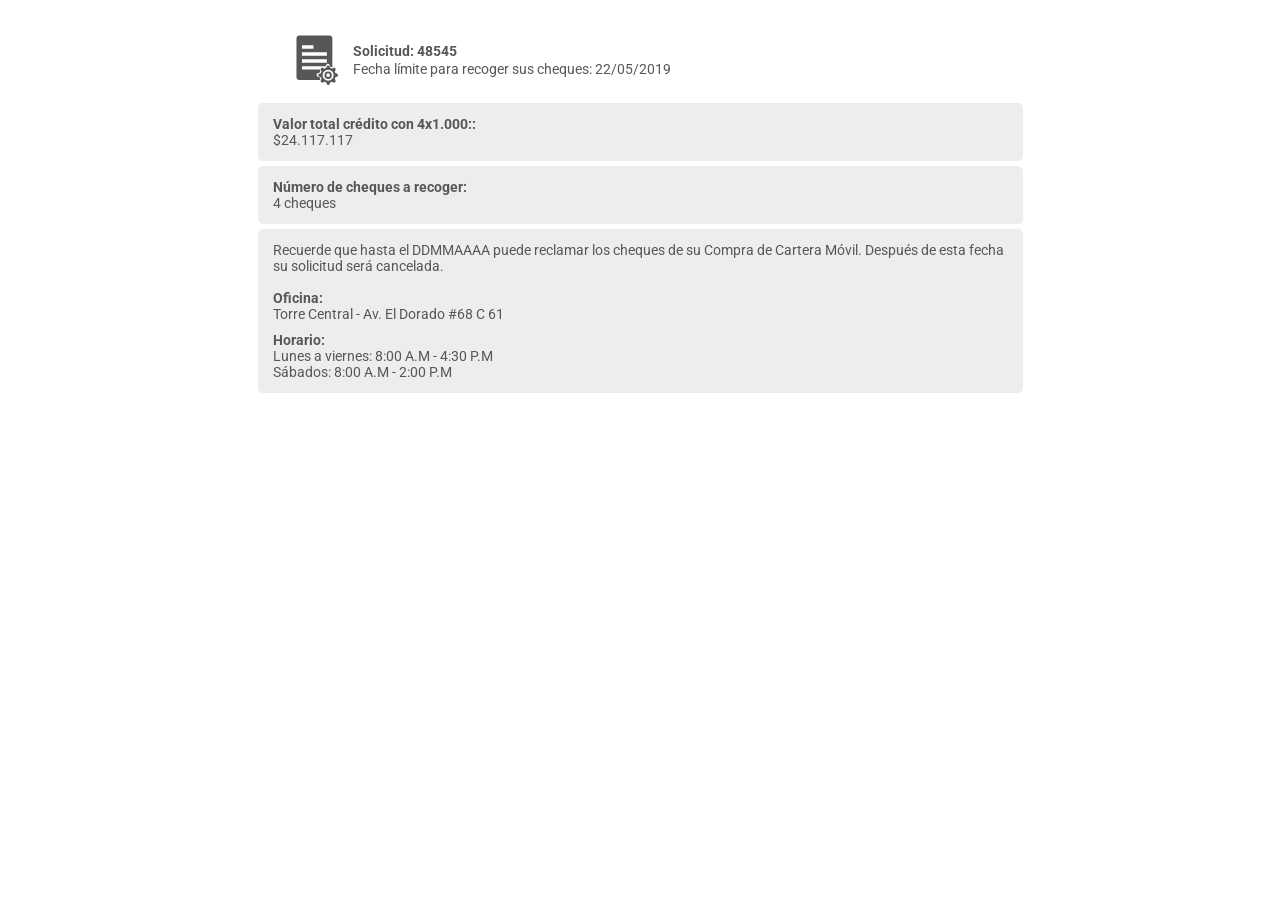
<file: screen-18B-CC.html>
<!DOCTYPE html>
<html lang="en">

<head>
    <meta charset="UTF-8">
    <meta name="viewport" content="width=device-width, user-scalable=no, initial-scale=1.0, maximum-scale=1.0, minimum-scale=1.0">
    <link rel="icon" href="images/favicon.ico" type="image/x-icon">
    <!--  Default Styles  -->
    <link href="https://fonts.googleapis.com/css?family=Roboto+Condensed:300,400,700|Roboto:300,400,500,700" rel="stylesheet">
    <link rel="stylesheet" href="css/styles.css">
    <title> Davivienda S.A. </title>
</head>

<body>
    <section class="contMainApp gray">

        <div class="contBox">
            <div class="container containerConfir">
                <div class="resultConfir fullText">
                    <div class="alert center mrgnBottom">
                        <img src="images/icon-dv-consult.svg" class="ico" alt="Alerta">
                        <p class="noMrgnBottom">
                            <strong class="small">Solicitud: 48545</strong> <br>
                            Fecha límite para recoger sus cheques: 22/05/2019
                        </p>
                    </div>
                </div>
                <div class="resultConfir">
                    <div class="result">
                        <span>Valor total crédito con 4x1.000::</span>
                        <strong>$24.117.117</strong>
                    </div>
                    <div class="result">
                        <span>Número de cheques a recoger:</span>
                        <strong>4 cheques</strong>
                    </div>
                    <div class="result">
                        <strong>
                            Recuerde que hasta el DDMMAAAA puede reclamar los cheques de su Compra de Cartera Móvil. Después de esta fecha su solicitud será cancelada. <br><br>
                        </strong>
                        <span>Oficina:</span>
                        <strong>Torre Central - Av. El Dorado #68 C 61</strong>
                        <span class="miniMrgnTop">Horario:</span>
                        <strong>
                            Lunes a viernes: 8:00 A.M - 4:30 P.M <br>
                            Sábados: 8:00 A.M - 2:00 P.M
                        </strong>
                    </div>
                </div>
            </div>
        </div>

    </section>
</body>

</html>
</file>
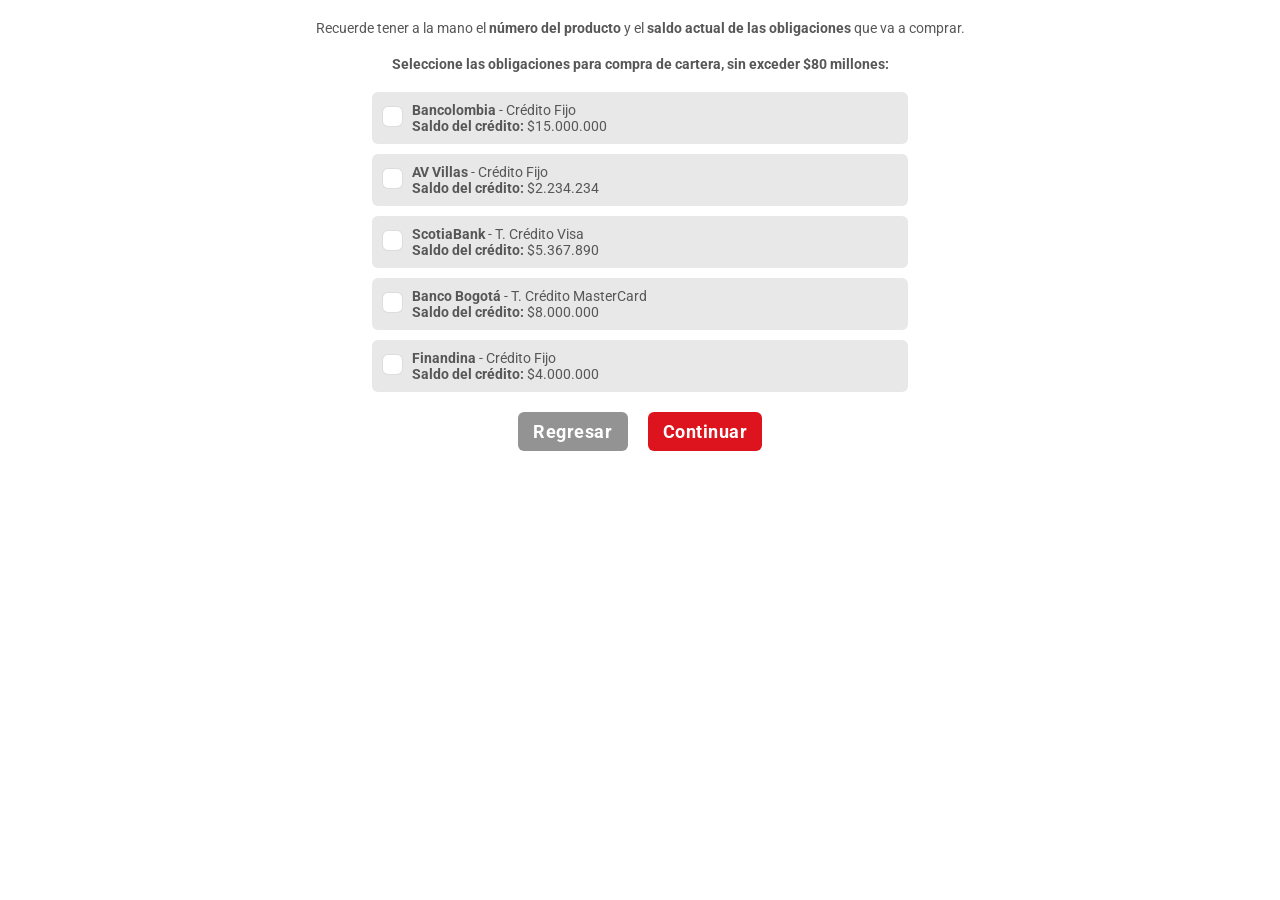
<file: screen-2-CC.html>
<!DOCTYPE html>
<html lang="en">

<head>
    <meta charset="UTF-8">
    <meta name="viewport" content="width=device-width, user-scalable=no, initial-scale=1.0, maximum-scale=1.0, minimum-scale=1.0">
    <link rel="icon" href="images/favicon.ico" type="image/x-icon">
    <!--  Default Styles  -->
    <link rel="stylesheet" href="css/styles.css">
    <title> Davivienda S.A. | Productos en linea</title>
</head>

<body>
    <section class="contMainApp">
        <a href="javascript:void(0)" class="btnBack">
            <img src="images/icon-dv-btnback.svg" alt="Atrás">
            Atrás
        </a>

        <h1 class="regular no-mrgn-bottom center width">Recuerde tener a la mano el <strong>número del producto</strong> y el <strong>saldo actual de las obligaciones</strong> que va a comprar.</h1>
        <div class="contBox">
            <div class="container">
                <h2 class="no-mrgn-top center centerLeftMobile">Seleccione las obligaciones para compra de cartera, sin exceder $80 millones:</h2>
                <form action="" class="lessMarginBottom checkboxOfertas">
                    <div class="input">
                        <div class="dinamicCheckboxContainer">
                            <label class="tyc dinamicCheckbox">
                                <input type="checkbox" id="checkbox1">
                                <div class="indicator"></div>
                                <div class="text">
                                    <p>
                                        <strong>Bancolombia</strong> - Crédito Fijo
                                        <br>
                                        <strong>Saldo del crédito:</strong> $15.000.000
                                    </p>
                                </div>
                                <div class="dinamicInputs dinamicOne">
                                    <div class="input">
                                        <div class="input">
                                            <input type="number" value="" placeholder="Ingrese el número del producto">
                                        </div>
                                    </div>
                                    <div class="input">
                                        <div class="input">
                                            <input type="number" value="" placeholder="Ingrese el saldo actual ">
                                            <a href="javascript:void(0)" class="btnTooltip"><img src="images/icon-dv-asktooltip.svg" alt=""></a>
                                            <div class="tooltip">
                                                <p>
                                                    Ingrese saldo actual de su obligación, si no lo conoce ingrese el saldo reportado en su último extracto.
                                                    <br><br>
                                                    Este valor no puede ser menor a $XXX.XXX ni mayor a $XXX.XXX.
                                                </p>
                                            </div>
                                        </div>
                                    </div>
                                </div>
                            </label>
                        </div>
                    </div>
                    <div class="input">
                        <div class="dinamicCheckboxContainer">
                            <label class="tyc dinamicCheckbox">
                                <input type="checkbox" id="checkbox2">
                                <div class="indicator"></div>
                                <div class="text">
                                    <p>
                                        <strong>AV Villas</strong> - Crédito Fijo
                                        <br>
                                        <strong>Saldo del crédito:</strong> $2.234.234
                                    </p>
                                </div>
                                <div class="dinamicInputs dinamicTwo">
                                    <div class="input">
                                        <div class="input">
                                            <input type="number" value="" placeholder="Ingrese el número del producto">
                                        </div>
                                    </div>
                                    <div class="input">
                                        <div class="input">
                                            <input type="number" value="" placeholder="Ingrese el saldo actual ">
                                            <a href="javascript:void(0)" class="btnTooltip"><img src="images/icon-dv-asktooltip.svg" alt=""></a>
                                            <div class="tooltip">
                                                <p>
                                                    Ingrese saldo actual de su obligación, si no lo conoce ingrese el saldo reportado en su último extracto.
                                                    <br><br>
                                                    Este valor no puede ser menor a $XXX.XXX ni mayor a $XXX.XXX.
                                                </p>
                                            </div>
                                        </div>
                                    </div>
                                </div>
                            </label>
                        </div>
                    </div>
                    <div class="input">
                        <div class="dinamicCheckboxContainer">
                            <label class="tyc dinamicCheckbox">
                                <input type="checkbox" id="checkbox3">
                                <div class="indicator"></div>
                                <div class="text">
                                    <p>
                                        <strong>ScotiaBank</strong> - T. Crédito Visa
                                        <br>
                                        <strong>Saldo del crédito:</strong> $5.367.890
                                    </p>
                                </div>
                                <div class="dinamicInputs dinamicThree">
                                    <div class="input">
                                        <div class="input">
                                            <input type="number" value="" placeholder="Ingrese el número del producto">
                                        </div>
                                    </div>
                                    <div class="input">
                                        <div class="input">
                                            <input type="number" class="exceded" value="" placeholder="Ingrese el saldo actual ">
                                            <a href="javascript:void(0)" class="btnTooltip"><img src="images/icon-dv-asktooltip.svg" alt=""></a>
                                            <div class="tooltip">
                                                <p>
                                                    Ingrese saldo actual de su obligación, si no lo conoce ingrese el saldo reportado en su último extracto.
                                                    <br><br>
                                                    Este valor no puede ser menor a $XXX.XXX ni mayor a $XXX.XXX.
                                                </p>
                                            </div>
                                        </div>
                                    </div>
                                </div>
                            </label>
                        </div>
                    </div>
                    <div class="input">
                        <div class="dinamicCheckboxContainer">
                            <label class="tyc dinamicCheckbox">
                                <input type="checkbox" id="checkbox4">
                                <div class="indicator"></div>
                                <div class="text">
                                    <p>
                                        <strong>Banco Bogotá</strong> - T. Crédito MasterCard
                                        <br>
                                        <strong>Saldo del crédito:</strong> $8.000.000
                                    </p>
                                </div>
                                <div class="dinamicInputs dinamicFour">
                                    <div class="input">
                                        <div class="input">
                                            <input type="number" value="" placeholder="Ingrese el número del producto">
                                        </div>
                                    </div>
                                    <div class="input">
                                        <div class="input">
                                            <input type="number" value="" placeholder="Ingrese el saldo actual ">
                                            <a href="javascript:void(0)" class="btnTooltip"><img src="images/icon-dv-asktooltip.svg" alt=""></a>
                                            <div class="tooltip">
                                                <p>
                                                    Ingrese saldo actual de su obligación, si no lo conoce ingrese el saldo reportado en su último extracto.
                                                    <br><br>
                                                    Este valor no puede ser menor a $XXX.XXX ni mayor a $XXX.XXX.
                                                </p>
                                            </div>
                                        </div>
                                    </div>
                                </div>
                            </label>
                        </div>
                    </div>
                    <div class="input">
                        <div class="dinamicCheckboxContainer">
                            <label class="tyc dinamicCheckbox">
                                <input type="checkbox" id="checkbox5">
                                <div class="indicator"></div>
                                <div class="text">
                                    <p>
                                        <strong>Finandina</strong> - Crédito Fijo
                                        <br>
                                        <strong>Saldo del crédito:</strong> $4.000.000
                                    </p>
                                </div>
                                <div class="dinamicInputs dinamicFive">
                                    <div class="input">
                                        <div class="input">
                                            <input type="number" value="" placeholder="Ingrese el número del producto">
                                        </div>
                                    </div>
                                    <div class="input">
                                        <div class="input">
                                            <input type="number" value="" placeholder="Ingrese el saldo actual ">
                                            <a href="javascript:void(0)" class="btnTooltip"><img src="images/icon-dv-asktooltip.svg" alt=""></a>
                                            <div class="tooltip">
                                                <p>
                                                    Ingrese saldo actual de su obligación, si no lo conoce ingrese el saldo reportado en su último extracto.
                                                    <br><br>
                                                    Este valor no puede ser menor a $XXX.XXX ni mayor a $XXX.XXX.
                                                </p>
                                            </div>
                                        </div>
                                    </div>
                                </div>
                            </label>
                        </div>
                    </div>
                </form>
            </div>
        </div>

        <div class="contBtn">
            <button type="button" class="btnSuccess btnSuccess--regresar">Regresar</button>
            <button type="button" class="btnSuccess active">Continuar</button>
        </div>	
        
    </section>

    <div class="canguroLite">
        <span>Valor total obligaciones seleccionadas:</span>
        <strong>$00.0</strong>
    </div>

    <script src="js/jquery.min.js"></script>
    <script src="js/main.js"></script>
</body>

</html>
</file>
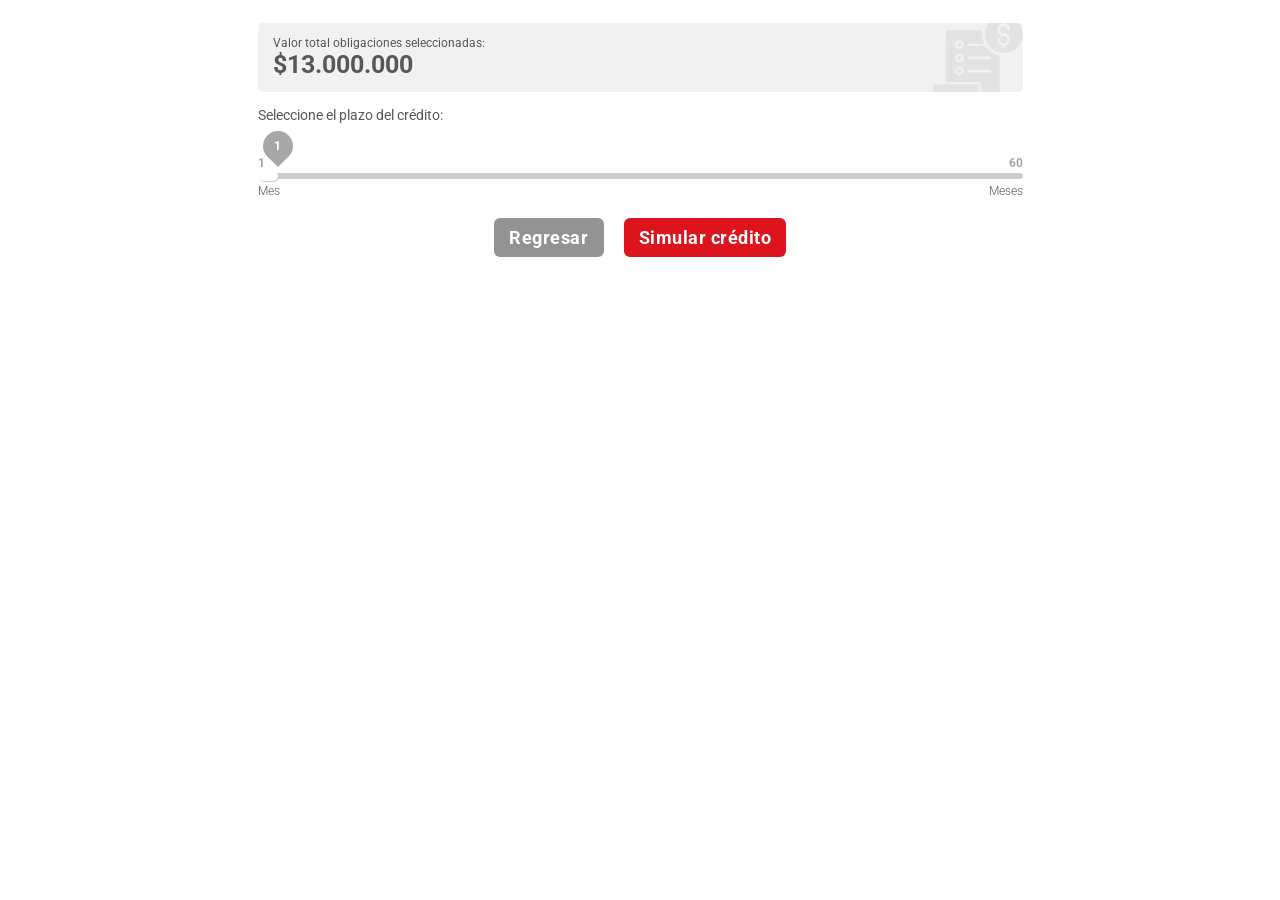
<file: screen-3-CC.html>
<!DOCTYPE html>
<html lang="en">

<head>
    <meta charset="UTF-8">
    <meta name="viewport" content="width=device-width, user-scalable=no, initial-scale=1.0, maximum-scale=1.0, minimum-scale=1.0">
    <link rel="icon" href="images/favicon.ico" type="image/x-icon">
    <!--  Default Styles  -->
    <link href="https://fonts.googleapis.com/css?family=Roboto+Condensed:300,400,700|Roboto:300,400,500,700" rel="stylesheet">
    <link rel="stylesheet" href="css/utils/rangeSlider/rangeslider.min.css">
    <link rel="stylesheet" href="css/styles.css">
    <title> Davivienda S.A. </title>
</head>

<body>
    <section class="contMainApp gray">
        <a href="javascript:void(0)" class="btnBack">
            <img src="images/icon-dv-btnback.svg" alt="Atrás">
            Atrás
        </a>
        
        <div class="contBox">
            <div class="container containerConfir">
                <div class="resultConfir">
                    <div class="result whiteCompraCartera">
                        <span>Valor total obligaciones seleccionadas:</span>
                        <strong>$13.000.000</strong>
                    </div>
                </div>
                <form action="">
                    <div class="input inputSlider">
                        <label for="">Seleccione el plazo del crédito:</label>
                        <div class="contTextQuantity-n"><span>1</span><span>60</span></div>
                        <div class="rangeControl">
                            <input id="inputRange" type="range" min="1" max="60" value="0" data-thumbwidth="0">
                            <output name="rangeVal">0</output>
                        </div>
                        <div class="contTextQuantity"><span>Mes</span><span>Meses</span></div>
                    </div>
                </form>
            </div>
        </div>

        <div class="contBtn">
            <button type="button" class="btnSuccess btnSuccess--regresar">Regresar</button>
            <button type="button" class="btnSuccess active">Simular crédito</button>
        </div>
    </section>

    <script src="js/jquery.min.js"></script>
    <script src="js/range.js"></script>
    <script src="js/main.js"></script>
</body>

</html>
</file>
<file: css/styles.css>
@charset "UTF-8";
/*---------------------------------------------------

============ Main - Proyecto ============
* Nombre del proyecto: -----
* Nombre del archivo: styles.scss | styles.css
* Descripción: Hoja de estilos principal, para el rediseño del App.
* Autor: Movilidad y Canales Banco Davivienda - Cristian Arias
---------------------------------------------------*/
@import url(https://fonts.googleapis.com/css?family=Roboto+Condensed:300,400,700|Roboto:300,400,500,700);
/* Main Styles - Generic */
/*---------------------------------------------------*/
/* Main Styles - Generic */
* { margin: 0; padding: 0; box-sizing: border-box; outline: none !important; font-family: "Roboto", sans-serif; font-weight: normal; -webkit-tap-highlight-color: rgba(0, 0, 0, 0) !important; }
*::selection { background: #575757; color: #fff; }

body { max-width: 100%; position: relative; overflow-x: hidden; font-size: 0; box-sizing: border-box; }

html, body, div, span, applet, object, iframe, h1, h2, h3, h4, h5, h6, p, blockquote, pre, a, abbr, acronym, address, big, cite, code, del, dfn, em, font, img, ins, kbd, q, s, samp, small, strike, strong, sub, sup, tt, var, dl, dt, dd, ol, ul, li, fieldset, form, label, legend, table, caption, tbody, tfoot, thead, tr, th, td { margin: 0; padding: 0; border: 0; outline: 0; font-weight: inherit; font-style: inherit; font-family: inherit; vertical-align: baseline; }

a { text-decoration: none; color: inherit; display: inline-block; }
a:hover, a:focus { text-decoration: none; }

ol, ul { list-style: none; }

img { padding: 0; margin: 0; border: 0; }

.contMainApp { display: block; margin: 0 auto; width: 100%; max-width: 850px; position: relative; overflow-y: auto; padding-bottom: 3%; text-align: center; }
.contMainApp.contMainApp-fluid, .contMainApp.heightFluid { height: calc(100vh - 90px); padding-bottom: 3%; }
.contMainApp.contMainApp-fluidCanguroLite { padding-bottom: 70px; }
.contMainApp.contMainApp-fluid-menu { height: calc(100vh - 65px); padding-bottom: 3%; }
.contMainApp.center { display: flex; flex-direction: column; align-items: center; align-content: center; justify-content: center; }
.contMainApp h1, .contMainApp h2 { display: inline-block; width: 100%; text-align: left; margin: 20px 0; font-family: "Roboto", sans-serif; font-weight: bold; font-size: 14px; text-align: left; color: #575757; }
.contMainApp h1.width, .contMainApp h2.width { width: 90%; }
.contMainApp h1.main, .contMainApp h2.main { text-align: center; color: #575757; font-size: 16px; }
.contMainApp h1 .light, .contMainApp h1.light, .contMainApp h2 .light, .contMainApp h2.light { font-family: "Roboto", sans-serif; font-weight: 100; }
.contMainApp h1 .regular, .contMainApp h1.regular, .contMainApp h2 .regular, .contMainApp h2.regular { font-family: "Roboto", sans-serif; font-weight: normal; }
.contMainApp h1 .justify, .contMainApp h1.justify, .contMainApp h2 .justify, .contMainApp h2.justify { text-align: justify; }
.contMainApp h1 .short, .contMainApp h1.short, .contMainApp h2 .short, .contMainApp h2.short { width: 65%; }
.contMainApp h1 .center, .contMainApp h1.center, .contMainApp h2 .center, .contMainApp h2.center { text-align: center; }
.contMainApp h1 .left, .contMainApp h1.left, .contMainApp h2 .left, .contMainApp h2.left { text-align: left; }
.contMainApp h1 .no-mrgn-top, .contMainApp h1.no-mrgn-top, .contMainApp h2 .no-mrgn-top, .contMainApp h2.no-mrgn-top { margin-top: 0; }
.contMainApp h1 .no-mrgn-bottom, .contMainApp h1.no-mrgn-bottom, .contMainApp h2 .no-mrgn-bottom, .contMainApp h2.no-mrgn-bottom { margin-bottom: 0; }
.contMainApp h1 .no-mrgn, .contMainApp h1.no-mrgn, .contMainApp h2 .no-mrgn, .contMainApp h2.no-mrgn { margin: 0; }
.contMainApp h1 strong, .contMainApp h2 strong { font-weight: bold; }
.contMainApp .title-main { display: block; width: 93%; text-align: center; padding: 0 20px; margin: 10px auto 0; }
.contMainApp .title-main h1 { display: inline-block; width: 100%; text-align: center; font-weight: bold; font-size: 22px !important; color: #575757; margin: 0; }

.opacity-full { opacity: .9 !important; }

.is--scrollDisabled { overflow-y: hidden; }

.contBox { display: block; border-radius: 6px; width: 90%; margin: 20px auto 0; position: relative; transition-duration: .2s; }
.contBox.boxConfirm { padding-top: 40px; }
.contBox.no-backg { background-color: transparent; box-shadow: inherit; }
.contBox.no-padding { padding: 0; }

#contBox-height { height: 290px; }

.height { height: 380px !important; }

.contNavTracking { margin: 20px 0; text-align: center; }
.contNavTracking .dataNav { display: inline-block; margin: 0 auto; width: auto; }
.contNavTracking .dataNav .container { box-sizing: border-box; counter-reset: step; margin: 0 auto; text-align: center; width: 100%; }
.contNavTracking .dataNav .container a.step { background-color: #939393; border-radius: 50%; display: inline-block; font-size: 14px; height: 30px; margin-right: 32px; position: relative; transition-duration: .3s; width: 30px; }
.contNavTracking .dataNav .container a.step:last-of-type { margin-right: 0; }
.contNavTracking .dataNav .container a.step:first-child { margin-right: 0; }
.contNavTracking .dataNav .container a.step:first-child:after { display: none; }
.contNavTracking .dataNav .container a.step:before { content: counter(step); counter-increment: step; color: #fff; background-repeat: no-repeat; background-position: center center; background-size: auto; bottom: 0; display: inline-block; height: 20px; left: 50%; position: absolute; top: 50%; transform: translate(-50%, -40%); transition-duration: .2s; width: 20px; }
.contNavTracking .dataNav .container a.step:after { background-color: #939393; border-radius: 50px; bottom: 0; content: ""; height: 3px; margin: auto; position: absolute; right: 34px; top: 0; transition-duration: .2s; width: 25px; }
.contNavTracking .dataNav .container a.step.complete { background-color: #dd141d; border-color: #dd141d; opacity: inherit; }
@keyframes completeAnimation1 { 0% { background-color: transparent; border-color: #bababa; opacity: .4; }
  50% { background-color: transparent; }
  100% { background-color: #dd141d; border-color: #dd141d; opacity: inherit; } }
@keyframes completeAnimation2 { 0% { opacity: 0; transform: translateX(-30px); }
  50% { opacity: 0; }
  100% { opacity: .9; transform: translateX(0); } }
.contNavTracking .dataNav .container a.step.complete:before { animation-delay: .3s; content: counter(step); color: #fff; font-size: 14px; height: 20px; left: 50%; top: 60%; transform: translate(-50%, -50%); width: 20px; }
.contNavTracking .dataNav .container a.step.complete:after { background-color: #dd141d; }
.contNavTracking .dataNav .container a.step.complete:first-child { margin-right: 32px; }

@keyframes sub-trackingActive { 0% { opacity: 0; }
  0% { transform: translateX(-100%); opacity: 0; }
  100% { transform: translateX(0%); opacity: 10; } }
.sub-dataNav { display: block; margin: 0 auto; width: auto; }
.sub-dataNav .container { display: inline-block; width: 100%; text-align: center; margin: 12px auto; box-sizing: border-box; }
.sub-dataNav .container a.step { display: inline-block; width: 20px; height: 3px; border-radius: 50px; margin: 0 3px; background-color: #bcbcbc; position: relative; transition-duration: .3s; overflow: hidden; }
.sub-dataNav .container a.step.active::after { content: ""; display: inline-block; width: 100%; height: 100%; background-color: #dd141d; position: absolute; top: 0; left: 0; opacity: 0; transition-duration: .2s; z-index: 9; -webkit-animation: sub-trackingActive 1s forwards; /* Safari 4.0 - 8.0 */ animation: sub-trackingActive 1s forwards; animation-delay: .3s; }

@keyframes clock-line { form { transform: rotateZ(0deg); }
  to { transform: rotateZ(360deg); } }
.contStudyProcess { display: flex; align-items: center; align-content: center; justify-content: space-evenly; flex-direction: column; width: 100%; height: 100%; background: rgba(0, 0, 0, 0.8); color: #fff; overflow: hidden; position: fixed; top: 0; left: 0; text-align: center; font-family: "Roboto", sans-serif; z-index: 999; }
.contStudyProcess .titleStudyProcess { font-size: 18px; font-weight: bold; text-align: center; width: 70%; }
.contStudyProcess .contClockProcess { width: 60%; max-width: 300px; }
.contStudyProcess .contClockProcess .clock-animate { -webkit-animation: clock-line 6s linear infinite; animation: clock-line 6s linear infinite; -webkit-transform-origin: center; -ms-transform-origin: center; transform-origin: center; }
.contStudyProcess .textStudyProcess { font-size: 14px; font-weight: 300; text-align: center; width: 85%; }
.contStudyProcess .textStudyProcess strong { color: #dd141d; font-weight: bold; }

hr, .separador { display: block; border: 0; width: 85%; height: 3px; background-color: rgba(0, 0, 0, 0.15); border-radius: 10px; margin: 10px auto; }

.container { display: inline-block; width: 100%; padding: 0 !important; max-width: inherit !important; text-align: center; position: relative; }
.container .paragraph { display: block; width: 90%; margin: 0 auto; text-align: justify; font-family: "Roboto", sans-serif; color: #575757; font-size: 14px; }
.container .paragraph strong { font-family: "Roboto", sans-serif; font-weight: bold; }
.container .paragraph.label { width: 100%; font-size: 16px; color: #575757; text-align: left; display: inline-block; }
.container .paragraph.full-width { width: 100%; }
.container .paragraph.margin-bottom { margin-bottom: 15px; }
.container .notify { text-align: center; display: inline-block; width: 100%; margin: 15px 0; font-size: 14px; font-weight: bold; font-family: "Roboto", sans-serif; color: #575757; }
.container .notify.light { font-family: "Roboto", sans-serif; color: #575757; font-weight: 400; }
.container .notify.left { text-align: left; }
.container .notify.justify { text-align: justify; }
.container .notify .legal { font-size: 12px; text-align: justify; padding: 0 3%; margin: 2% 0 0; }
.container .cont-list-items { display: inline-block; width: 100%; text-align: center; box-sizing: border-box; font-size: 0; }
.container .cont-list-items.cont-list-items-info-tags .item { background-color: #f5f5f5; }
.container .cont-list-items.cont-list-items-info-tags .item span { font-size: 14px; color: #575757; }
.container .cont-list-items.cont-list-items-info-tags .item strong { text-align: right; font-family: "Roboto", sans-serif; font-weight: bold; font-size: 17px; }
.container .cont-list-items.cont-list-items-info-tags .item strong.no-activated { color: #dd141d; }
.container .cont-list-items.cont-list-items-movements .history-container { display: inline-block; width: 100%; text-align: center; font-size: 0; box-sizing: border-box; background-color: #EDEDED; }
.container .cont-list-items.cont-list-items-movements .history-container .main-title { display: flex; width: 90%; margin: 0 auto; padding: 2.5% 0; align-items: center; align-content: center; justify-content: space-between; }
.container .cont-list-items.cont-list-items-movements .history-container .main-title strong { font-size: 14px; font-family: "Roboto", sans-serif; font-weight: bold; color: #000; }
.container .cont-list-items.cont-list-items-movements .history-container .main-title img { display: inline-block; width: 20px; transition-duration: .3s; }
.container .cont-list-items.cont-list-items-movements .history-container .main-title img.rotate { transform: rotate(180deg); }
.container .cont-list-items.cont-list-items-movements .history-container .history-select { display: none; margin: 0 auto; text-align: center; width: 80%; }
.container .cont-list-items.cont-list-items-movements .history-container .history-select span { font-family: "Roboto", sans-serif; color: #575757; font-size: 13px; display: inline-block; width: 100%; text-align: left; }
.container .cont-list-items.cont-list-items-movements .history-container .history-select select { display: block; border: 1px solid #575756; max-width: 100%; width: 100%; margin: 0 auto; padding: 5px 12px; font-size: 17px; color: #000; font-family: "Roboto", sans-serif; border-radius: 0px; appearance: none; -webkit-appearance: none; -moz-appearance: none; background: URL("../images/image-cm-arrowdown.png") no-repeat 98% 50% #fff !important; }
.container .cont-list-items.cont-list-items-movements .item { background-color: #CDCDCD; padding-right: 55px; }
.container .cont-list-items.cont-list-items-movements .item span { vertical-align: top; }
.container .cont-list-items.cont-list-items-movements .item span:first-of-type { width: 30%; }
.container .cont-list-items.cont-list-items-movements .item span:last-of-type { width: 70%; text-align: right; }
.container .cont-list-items.cont-list-items-movements .item strong { width: 100%; text-align: right; font-family: "Roboto", sans-serif; font-weight: bold; font-size: 17px; }
.container .cont-list-items .item { display: inline-block; width: 100%; height: auto; margin-top: 5px; background-color: #F8F8F8; padding: 15px; padding-right: 40px; position: relative; box-sizing: border-box; text-decoration: none; border-radius: 5px; cursor: pointer; }
.container .cont-list-items .item:first-of-type { margin-top: 0; }
.container .cont-list-items .item span, .container .cont-list-items .item strong { display: inline-block; width: 100%; text-align: left; font-size: 14px; font-family: "Roboto", sans-serif; color: #575757; }
.container .cont-list-items .item span.item-tag-title, .container .cont-list-items .item strong.item-tag-title { font-family: "Roboto", sans-serif; font-weight: bold; }
.container .cont-list-items .item img { display: inline-block; width: 100%; max-width: 10px; position: absolute; right: 15px; top: 50%; transform: translateY(-50%); }
.container.container-menu .item { margin: 5px; border-radius: 20px; overflow: hidden; height: 120px; background-repeat: no-repeat; background-position: 0 50%; background-size: 100%; cursor: pointer; position: relative; }
.container.container-menu .item .img-caption { position: relative; top: 40%; width: 25px; float: right; margin-right: 25px; }
.container.container-menu .item .img-caption img { display: inline-block; width: 100%; }
.container.container-menu .item .data-caption { display: inline-block; width: 80%; position: absolute; top: 50%; left: 50%; transform: translate(-50%, -50%); z-index: 1; border-radius: 500px; text-align: center; padding: 0 30px; }
.container.container-menu .item .data-caption h2 { display: inline-block; width: 100%; text-align: center; margin: 0; color: #fff; font-size: 45px; font-family: "Roboto Condensed", sans-serif; font-weight: 400; font-style: italic; line-height: normal; }
.container.container-menu .item .data-caption p { display: inline-block; width: 100%; text-align: center; font-family: "Roboto", sans-serif; color: #fff; line-height: normal; margin: 0; font-size: 20px; }
.container.containerBnfcs { padding: 20px 30px; }
.container.containerBnfcs .listBnfcs { display: inline-block; width: 100%; }
.container.containerBnfcs .listBnfcs .bnfc { display: flex; align-items: center; justify-content: flex-start; width: 100%; margin: 30px 0; }
.container.containerBnfcs .listBnfcs .bnfc:first-of-type { margin-top: 0; }
.container.containerBnfcs .listBnfcs .bnfc img { display: inline-block; width: 100%; max-width: 32px; }
.container.containerBnfcs .listBnfcs .bnfc p { font-family: "Roboto", sans-serif; font-weight: 400; font-size: 14px; padding-left: 15px; text-align: left; color: #575757; line-height: 1.3; }
.container.containerBnfcs .listBnfcs .bnfc p strong, .container.containerBnfcs .listBnfcs .bnfc p a { font-family: "Roboto", sans-serif; font-weight: bold; }
.container.containerBnfcs .listBnfcs .bnfc p strong.red, .container.containerBnfcs .listBnfcs .bnfc p a.red { color: #dd141d; }
.container.containerBnfcs .listBnfcs .bnfc p a { text-decoration: underline; }
.container.container-notags { padding: 0 30px; }
.container.container-notags .box-notag { display: flex; align-items: center; flex-direction: column; width: 85%; max-width: 400px; background-color: #E3E3E3; margin: 25px auto; border-radius: 5px; box-shadow: 0 2px 4px rgba(0, 0, 0, 0.09), 0 2px 4px rgba(0, 0, 0, 0.09); text-align: center; }
.container.container-notags .box-notag:first-of-type { margin-top: 0; }
.container.container-notags .box-notag img { display: inline-block; margin: 15px auto; width: 34px; }
.container.container-notags .box-notag p { display: inline-block; width: 90%; margin: 5px 0; text-align: center; font-size: 14px; font-family: "Roboto", sans-serif; color: #000; }
.container.container-notags .box-notag p strong { font-family: "Roboto", sans-serif; font-weight: bold; }
.container.containerConfir .enlace-otp { display: inline-block; width: 100%; text-align: center; margin-bottom: 15px; color: #575757; text-decoration: underline; font-size: 14px; }
.container.containerConfir .resultConfir { display: inline-block; width: 100%; }
.container.containerConfir .resultConfir.mrgnTop { margin-top: 10px; }
.container.containerConfir .resultConfir.fullText { background-color: #fff; border-radius: 6px; }
.container.containerConfir .resultConfir.fullText p { display: inline-block; width: 90%; margin-bottom: 15px; font-size: 14px; font-family: "Roboto", sans-serif; color: #575757; text-align: justify; line-height: 1.3; }
.container.containerConfir .resultConfir.fullText p strong { font-weight: bold; font-size: 14px; }
.container.containerConfir .resultConfir.fullText p.noMrgnBottom { margin-bottom: 0; }
.container.containerConfir .resultConfir.fullText .alert { padding-bottom: 0; margin-bottom: 0; }
.container.containerConfir .resultConfir.fullText .mrgnBottom { padding-bottom: 15px; }
.container.containerConfir .resultConfir.result-last { width: 100%; }
.container.containerConfir .resultConfir.result-last .result:last-of-type { background-color: #817F7F; }
.container.containerConfir .resultConfir.result-last .result:last-of-type span, .container.containerConfir .resultConfir.result-last .result:last-of-type strong { color: #fff; }
.container.containerConfir .resultConfir.result-padleft .result { padding: 20px 0 20px 13%; }
.container.containerConfir .resultConfir.result-center .result { width: 90%; }
.container.containerConfir .resultConfir.mrgn-top { margin-top: 20px; }
.container.containerConfir .resultConfir .result { display: inline-block; width: 100%; text-align: left; position: relative; color: #575757; background-color: #ededed; margin: 2.5px 0; padding: 13px 15px; border-radius: 5px; transition-duration: .2s; }
.container.containerConfir .resultConfir .result.result--dark { background-color: #cccccc; }
.container.containerConfir .resultConfir .result:hover { background-color: #e1e1e1; }
.container.containerConfir .resultConfir .result span, .container.containerConfir .resultConfir .result strong { display: inline-block; width: 100%; color: #575757; font-size: 14px; }
.container.containerConfir .resultConfir .result span.miniMrgnTop, .container.containerConfir .resultConfir .result strong.miniMrgnTop { margin-top: 10px; }
.container.containerConfir .resultConfir .result span { font-family: "Roboto", sans-serif; font-weight: bold; font-size: 14px; }
.container.containerConfir .resultConfir .result span.small { font-size: 12px; font-weight: normal; display: inline; }
.container.containerConfir .resultConfir .result span.small strong { font-size: 12px; font-weight: bold; display: inline; }
.container.containerConfir .resultConfir .result strong { font-weight: normal; }
.container.containerConfir .resultConfir .result.padTooltip { padding-right: 40px; }
.container.containerConfir .resultConfir .result .btnTooltip { display: inline-block !important; width: 19px; height: 19px; position: absolute; top: 50%; bottom: 0; right: 15px; transform: translateY(-50%); }
.container.containerConfir .resultConfir .result .btnTooltip img { display: inline-block; width: 97%; position: absolute; top: 50%; left: 50%; transform: translate(-50%, -50%); }
.container.containerConfir .resultConfir .result.whiteCompraCartera { background-color: #f1f1f1; background-image: url(../images/image_cc_result.svg); background-repeat: no-repeat; background-size: auto 120%; background-position: right; margin-bottom: 15px; }
.container.containerConfir .resultConfir .result.whiteCompraCartera span { font-size: 12px; font-weight: normal; }
.container.containerConfir .resultConfir .result.whiteCompraCartera strong { font-size: 25px; font-weight: bold; }
.container.containerConfir .resultConfir .result.whiteCompraCartera-noBg { background-image: none; }
.container.containerConfir .resultConfir .result-hidden { transition: height .5s ease; overflow: hidden; }
.container.containerConfir .resultConfir .result-hidden:not(.active) { display: none; }
.container.container-codecolpass .white-bg { display: flex; flex-direction: column; justify-content: center; align-items: center; width: 100%; padding: 3%; text-align: center; background-color: #fff; }
.container.container-codecolpass .white-bg img { display: inline-block; width: 100%; max-width: 50px; margin: 15px 0; }
.container.container-codecolpass .white-bg span { font-family: "Roboto", sans-serif; color: #000; font-size: 14px; text-align: center; }
.container.container-codecolpass .white-bg span strong { font-family: "Roboto", sans-serif; font-weight: bold; }
.container.container-codecolpass .white-bg span strong.red { color: #dd141d; }
.container.container-main-tags { margin-top: 8px; }
.container.container-profile .profile-img { display: inline-block; width: 100%; max-width: 110px; }
.container.container-profile .info-first { display: inline-block; width: 100%; text-align: center; animation-duration: .3s !important; }
.container.container-profile .info-first h2 { display: inline-block; color: #444444; font-weight: bold; font-size: 20px !important; text-align: center; }
.container.container-profile .info-first a { text-decoration: underline; font-size: 16px !important; font-weight: 100; color: #444444; }
.container.container-profile .info-first p { display: inline-block; margin: 10px 0 0; width: 100%; text-align: center; font-size: 16px !important; color: #444444; }
.container.container-profile .info-second { display: none; width: 100%; text-align: center; animation-duration: .3s !important; }
.container.container-profile .info-second .data-profile { display: inline-block; width: 100%; padding: 0 15px; margin: 5px 0; }
.container.container-profile .info-second .data-profile:first-of-type { margin-top: 35px; }
.container.container-profile .info-second .data-profile strong, .container.container-profile .info-second .data-profile span { display: inline-block; width: 100%; text-align: left; line-height: 1; font-family: "Roboto", sans-serif; color: #444444; }
.container.container-profile .info-second .data-profile strong { font-weight: 800; font-size: 14px; }
.container.container-profile .info-second .data-profile span { font-size: 16px !important; font-weight: 400; }
.container.container-forms-vinculacion .header-forms { display: inline-block; width: 100%; text-align: center; }
.container.container-forms-vinculacion .header-forms h2 { display: inline-block; color: #444444; font-weight: bold; font-size: 20px !important; text-align: center; margin: 0; }
.container.container-forms-vinculacion .header-forms .sub-title { display: inline-block; width: 100%; color: #444444; font-weight: 100; font-size: 18px !important; text-align: center; }
.container.container-forms-vinculacion form { margin-top: 25px; }
.container.container-forms-vinculacion.autorizaciones form .input { margin-bottom: 15px; }
.container.containerTextTyc { display: inline-block; width: 100%; overflow: hidden; text-align: center; }
.container.containerTextTyc h2 { font-weight: 200; font-family: "Roboto", sans-serif; font-size: 19px !important; margin: 2% 0 3%; text-align: center; color: #575757; }
.container.containerTextTyc h2.big { font-size: 16px; margin-top: 0; }
.container.containerTextTyc h2.no-margin { margin: 0 0; }
.container.containerTextTyc h2.bold { font-weight: bold; }
.container.containerTextTyc p { display: inline-block; width: 100%; font-size: 14px; color: #575757; font-weight: 400; text-align: justify; text-align-last: left; line-height: 1.4; }
.container.containerTextTyc p span, .container.containerTextTyc p strong { display: inline; text-align: left; font-size: 17px; }
.container.containerTextTyc p span.center, .container.containerTextTyc p strong.center { display: inline-block; width: 100%; text-align: center; text-align-last: center; }
.container.containerTextTyc p span.padding-left, .container.containerTextTyc p strong.padding-left { display: inline-block; width: 100%; padding-left: 5%; text-align: justify; text-align-last: left; }
.container.containerTextTyc p span.padding-left.more, .container.containerTextTyc p strong.padding-left.more { padding-left: 10%; }
.container.containerTextTyc p span.tiny, .container.containerTextTyc p strong.tiny { opacity: .7; }
.container.containerTextTyc p.flex { margin-bottom: 10px; }
.container.containerTextTyc p.flex:last-of-type { margin-bottom: 0; }
.container.containerTextTyc p.flex strong { display: inline-block; width: 100%; }
.container.containerTextTyc strong { display: inline-block; width: 100%; font-weight: 700; font-size: 17px; color: #575757; }
.container.containerTextTyc strong.small { font-size: 14px; }
.container.containerTextTyc .tac { text-align: center; margin-bottom: 10px; }
.container.containerTextTyc.left, .container.containerTextTyc .left { text-align: left; }
.container.containerTextTyc.center, .container.containerTextTyc .center { text-align: center; }
.container.containerTextTyc a { text-decoration: underline; }
.container.containerTextTyc img { display: block; width: 90%; max-width: 330px; margin: 2% auto; }
.container.containerTextTyc img.paper { width: 100%; max-width: inherit; }
.container.containerTextTyc img.middle { max-width: 650px; }
.container.container-encuesta .encuesta-riesgo .tabs { display: flex; justify-content: space-between; justify-items: center; width: 100%; text-align: center; }
.container.container-encuesta .encuesta-riesgo .tabs a { display: inline-block; width: 100%; margin: 0 1px; padding: 10px 0; background-color: #cccccc; border-radius: 6px 6px 0 0; font-size: 14px; font-weight: 900; color: #575757; transition-duration: .2s; }
.container.container-encuesta .encuesta-riesgo .tabs a:first-of-type, .container.container-encuesta .encuesta-riesgo .tabs a:last-of-type { margin: 0; }
.container.container-encuesta .encuesta-riesgo .tabs a:hover { background-color: #b8b8b8; }
.container.container-encuesta .encuesta-riesgo .tabs a.active { background-color: #ededed; }
.container.container-encuesta .content-encuestas { display: inline-block; width: 100%; background-color: #ededed; padding: 20px 10px 8px; border-radius: 0 0 6px 6px; }
.container.container-encuesta .options-content-encuestas { display: none; animation: fadeEffect .5s; }
.container.container-encuesta .options-content-encuestas:first-of-type { display: block; }
.container.container-encuesta .options-content-encuestas .input-option { display: inline-block; width: 100%; background-color: #e8e8e8; margin: 3px 0; padding: 10px; border-radius: 6px; position: relative; transition-duration: .3s; }
.container.container-encuesta .options-content-encuestas .input-option:hover { background-color: #e1e1e1; }
.container.container-encuesta .options-content-encuestas .input-option label { width: 100%; font-size: 14px; padding-right: 5%; }
.container.container-encuesta .options-content-encuestas .input-option .puntaje { display: inline-block; width: auto; background-color: #d5d5d5; border-radius: 25px; padding: 3px 10px; font-size: 12px !important; font-weight: 500; margin-bottom: 10px; }
@-webkit-keyframes fadeEffect { from { opacity: 0; }
  to { opacity: 1; } }
@keyframes fadeEffect { from { opacity: 0; }
  to { opacity: 1; } }
.container.container-resultado-encuesta h2 { margin-top: 45px; margin-bottom: 0; }
.container.container-resultado-encuesta .container-table { display: inline-block; width: 100%; margin-top: 15px; }
.container.container-resultado-encuesta .container-table .header { display: flex; justify-content: space-between; justify-items: center; width: 100%; text-align: center; border-radius: 6px 6px 0 0; overflow: hidden; }
.container.container-resultado-encuesta .container-table .header .title { display: inline-block; width: 100%; font-size: 16px; color: #575757; font-weight: 900; background-color: #cccccc; padding: 10px 0; border-left: 1px solid #fff; }
.container.container-resultado-encuesta .container-table .header .title:first-of-type { border-left: none; }
.container.container-resultado-encuesta .container-table .header .title:nth-child(1), .container.container-resultado-encuesta .container-table .header .title:nth-child(2) { width: 50%; }
.container.container-resultado-encuesta .container-table .body { display: inline-block; width: 100%; text-align: center; border-radius: 0 0 6px 6px; overflow: hidden; }
.container.container-resultado-encuesta .container-table .body .fila { display: flex; justify-content: space-between; justify-items: center; align-items: center; width: 100%; transition-duration: .2s; }
.container.container-resultado-encuesta .container-table .body .fila:nth-child(odd) { background-color: #ededed; }
.container.container-resultado-encuesta .container-table .body .fila:hover { background-color: #e1e1e1; }
.container.container-resultado-encuesta .container-table .body .fila .header-resp { display: flex; width: 30%; }
.container.container-resultado-encuesta .container-table .body .fila .header-resp .title { display: inline-block; width: 100%; font-size: 16px; color: #fff; font-weight: 900; background-color: #575757; padding: 10px 0; }
.container.container-resultado-encuesta .container-table .body .fila .header-resp .title:nth-child(1), .container.container-resultado-encuesta .container-table .body .fila .header-resp .title:nth-child(2) { width: 50%; }
.container.container-resultado-encuesta .container-table .body .content { display: inline-block; width: 100%; font-size: 14px; color: #575757; font-weight: 100; padding: 15px; text-align: justify; vertical-align: middle; }
.container.container-resultado-encuesta .container-table .body .content:nth-child(1), .container.container-resultado-encuesta .container-table .body .content:nth-child(2) { width: 50%; }
.container.container-resultado-encuesta .container-table .body .content.center { text-align: center; }
.container.container-resultado-encuesta .container-table .body .content .mobile-title { display: none; width: 100%; font-weight: bold; font-size: 14px; text-align: left; }
.container.container-resultado-encuesta .resultado { display: inline-block; width: 100%; margin-top: 15px; border-radius: 6px; overflow: hidden; }
.container.container-resultado-encuesta .resultado .perfil, .container.container-resultado-encuesta .resultado .puntaje { display: inline-block; width: 50%; }
.container.container-resultado-encuesta .resultado .perfil strong, .container.container-resultado-encuesta .resultado .perfil span, .container.container-resultado-encuesta .resultado .puntaje strong, .container.container-resultado-encuesta .resultado .puntaje span { display: inline-block; width: 50%; vertical-align: top; padding: 10px 0; }
.container.container-resultado-encuesta .resultado .perfil strong, .container.container-resultado-encuesta .resultado .puntaje strong { font-size: 14px; color: #575757; font-weight: bold; background-color: #cccccc; color: #575757; }
.container.container-resultado-encuesta .resultado .perfil span, .container.container-resultado-encuesta .resultado .puntaje span { font-size: 14px; color: #575757; background-color: #ededed; }

.contTextInformation { display: block; margin: 20px auto 0; width: 80%; }
.contTextInformation .text-description { color: #575757; font-size: 12px; font-weight: 400; line-height: 14px; text-align: center; }
.contTextInformation .text-description strong { font-weight: bold; }
.contTextInformation .text-description a { text-decoration: underline; }
.contTextInformation .text-description .bold { font-weight: bold; }
.contTextInformation .text-description.textBig { font-size: 14px; }
.contTextInformation .text-description.textBig strong { font-size: 14px; }

.tag-container { display: inline-block; width: auto; padding: 2% 5%; min-width: 145px; background-color: #fff; box-shadow: 0 3px 6px rgba(0, 0, 0, 0.16), 0 3px 6px rgba(0, 0, 0, 0.23); border-radius: 6px; }
.tag-container strong { color: #dd141d; font-size: 21px; font-family: "Roboto", sans-serif; font-weight: bold; }
.tag-container span { color: #444; text-transform: uppercase; font-size: 30px; font-family: "Roboto", sans-serif; font-weight: bold; }

.atencion { display: flex; flex-direction: column; align-items: center; align-content: center; justify-content: center; width: 100%; height: 90px; background-color: #CDCDCD; text-align: center; box-shadow: -20px 2px 16px #cccccc; }
.atencion img { display: inline-block; width: 40px; }
.atencion span { font-size: 14px; font-family: "Roboto", sans-serif; color: #575757; padding: 5px 0; display: inline-block; }

.btnTooltip { display: inline-block !important; width: 19px; height: 19px; position: absolute; top: 50%; bottom: 0; right: 10px; transform: translateY(-50%); }
.btnTooltip img { display: inline-block; width: 97%; position: absolute; top: 50%; left: 50%; transform: translate(-50%, -50%); }

.tooltip { display: none; width: 80%; max-width: 290px; background-color: #cccccc; text-align: justify; border-radius: 6px; padding: 15px; transition-duration: .2s; z-index: 9; opacity: inherit; position: absolute; top: 50%; left: 0; right: 0; margin: auto; transform: translateY(-50%); box-shadow: 0 3px 6px rgba(0, 0, 0, 0.16), 0 3px 6px rgba(0, 0, 0, 0.23); }
.tooltip p { font-size: 12px !important; font-family: "Roboto", sans-serif; line-height: 1.3; color: #000000 !important; font-weight: 400; }
.tooltip.top { transform: translateY(12%); }
.tooltip.more-top { transform: translateY(-115%); }

.btnTooltip:hover ~ .tooltip { display: inline-block !important; }

.titleDownload, .btnDownload { display: inline-block; width: 100%; background-color: #dedede; padding: 10px; border-radius: 6px; position: relative; min-height: 50px; }
.titleDownload p, .btnDownload p { text-align: center; font-size: 14px; color: #575757; }
.titleDownload p strong, .btnDownload p strong { font-weight: bold; }

.btnDownload { border: 0; margin-top: 20px; display: flex; justify-content: space-between; align-items: center; font-size: 14px; color: #575757; cursor: pointer; }
.btnDownload .btnTooltip { position: relative; top: 5px; bottom: 0; right: 0; transform: inherit; }
.btnDownload .text { display: inline-block; height: auto; font-weight: bold; color: #444444; margin-top: -3px; }

.bgVehicleGray { background-color: #ededed; padding: 15px !important; border-radius: 6px; }

.contDeatilCredit { display: flex; }
.contDeatilCredit .contDetail { display: inline-block; width: 50%; font-size: 14px; color: #575757; text-align: left; align-items: flex-start; }
.contDeatilCredit .contDetail:last-of-type { text-align: right; }
.contDeatilCredit .contDetail:last-of-type .textDetail:nth-of-type(2), .contDeatilCredit .contDetail:last-of-type .textDetail:nth-of-type(3) { padding-right: 22px; }
.contDeatilCredit .contDetail .titleDetail, .contDeatilCredit .contDetail .textDetail { display: inline-block; width: 100%; position: relative; }
.contDeatilCredit .contDetail .titleDetail .btnTooltip, .contDeatilCredit .contDetail .textDetail .btnTooltip { position: relative; top: 3px; left: 0; right: 0; bottom: 0; transform: inherit; }

.pictureArea { display: inline-block; width: 100%; text-align: center; }
.pictureArea p { color: #575757; }
.pictureArea .textIntro { display: inline-block; width: 100%; font-size: 14px; }
.pictureArea .textIntro.tAlignCenter { text-align: center; }
.pictureArea .textIntro.tAlignLeft { text-align: left; }
.pictureArea .mobileObject { display: none; }
.pictureArea .desktopObjetct { display: inline-block; }
.pictureArea .contBtnActionInvoice { display: flex; display: -ms-flexbox; -ms-flex-pack: justify; justify-content: center; margin: 15px auto 20px; max-width: 250px; width: 60%; }
.pictureArea .contBtnActionInvoice .btnActionInvoice { background-color: rgba(204, 204, 204, 0.5); border-radius: 100%; height: 80px; width: 80px; border: 0; font-size: 12px !important; }
.pictureArea .contBtnActionInvoice .btnActionInvoice img { display: inline-block; width: 30px; height: 30px; margin-bottom: 3px; }
.pictureArea .contTextInformation { width: 100%; }

.contPhotoUser { display: flex; align-items: center; justify-content: center; margin: 0 auto; }
.contPhotoUser .PhotoBody { display: inline-block; width: auto; max-width: 200px; background-color: rgba(255, 255, 255, 0.5); box-shadow: 0 1px 3px rgba(0, 0, 0, 0.2); padding: 10px; border-radius: 6px; font-size: 8px; border: 0; color: #ccc; margin: 0 10px; }
.contPhotoUser .PhotoBody img { display: inline-block; width: 100%; }
.contPhotoUser .PhotoBody .contBtns { margin: 14px auto 0; }
.contPhotoUser .PhotoBody .contBtns button { display: inline-block; width: auto; border: 0; color: #939393; margin: 0 5px; background-color: transparent; font-size: 12px; cursor: pointer; }
.contPhotoUser .PhotoBody .contBtns button img { display: inline-block; height: 18px; margin-bottom: 5px; }
.contPhotoUser .PhotoBodyNew { margin-left: 20px; }
.contPhotoUser .PhotoBodyNew .addPage { background-color: rgba(255, 255, 255, 0.5); padding: 10px; border-radius: 6px; font-size: 8px; border: 0; color: #ccc; }
.contPhotoUser .PhotoBodyNew .addPage img { display: inline-block; width: 25px; margin-bottom: 5px; }

.canguroLite { display: flex; align-items: center; flex-direction: column; border-radius: 6px 6px 0 0; width: 98%; max-width: 550px; background-color: #C9C9C9; height: 65px; margin: 0 auto; padding: 15px; box-shadow: 1px -3px 5px #b3b3b3; position: fixed; bottom: 0; right: 0; left: 0; margin: auto; transform: translateY(65px); opacity: 0; transition-duration: .2s; }
.canguroLite span, .canguroLite strong { display: inline-block; width: 100%; color: #575757; font-family: "Roboto", sans-serif; }
.canguroLite span { font-size: 12px; }
.canguroLite strong { font-size: 25px; font-weight: 900; }

.is--ShowedCanguroLite { transform: translateY(0px); opacity: 9; }

form { display: inline-block; width: 100%; height: auto; transition-duration: .3s; }
form.in-form { opacity: 0; }
form .input { display: inline-block; width: 100%; position: relative; margin-bottom: 15px; }
form .input.no-padding input[type="text"], form .input.no-padding input[type="tel"], form .input.no-padding input[type="email"], form .input.no-padding input[type="number"], form .input.no-padding input[type="date"], form .input.no-padding input[type="time"], form .input.no-padding select { padding-right: 11px; }
form .input.checkboxes .checkbox { display: inline-block; margin-top: 8px; box-sizing: border-box; width: calc(90%/3); min-width: 100px; }
form .input.checkboxes .checkbox:last-of-type { width: auto; }
form .input:last-of-type { margin-bottom: 0; }
form .input .btnTooltip { display: inline-block !important; width: 19px; height: 19px; position: absolute; top: 50%; bottom: 0; right: 10px; transform: translateY(-50%); }
form .input .btnTooltip img { display: inline-block; width: 97%; position: absolute; top: 50%; left: 50%; transform: translate(-50%, -50%); }
form .input .input-fluid { display: flex; flex-direction: row; justify-content: space-between; align-items: center; }
form .input .input-fluid.top { margin-top: 25px; }
form .input .input-fluid.bigger input[type="text"], form .input .input-fluid.bigger input[type="tel"], form .input .input-fluid.bigger input[type="email"], form .input .input-fluid.bigger input[type="number"], form .input .input-fluid.bigger input[type="date"], form .input .input-fluid.bigger input[type="time"] { width: 28%; }
form .input .input-fluid.bigger span { margin-right: 3%; font-weight: 100; }
form .input .input-fluid.col-2 input[type="text"], form .input .input-fluid.col-2 input[type="tel"], form .input .input-fluid.col-2 input[type="email"], form .input .input-fluid.col-2 input[type="number"], form .input .input-fluid.col-2 input[type="date"], form .input .input-fluid.col-2 input[type="time"] { width: 48%; text-transform: uppercase; }
form .input .input-fluid.col-2 input[type="date"] { background: URL("../images/icon-dv-calendar.svg") no-repeat 95% 50% #fff !important; background-size: 20px !important; }
form .input .input-fluid.col-2 input[type="time"] { background: URL("../images/image-cm-hour.png") no-repeat 95% 50% #fff !important; background-size: 20px !important; }
form .input .input-fluid label { margin-bottom: 0; }
form .input .input-fluid select { width: 30%; background-position: 95% 50% !important; margin: 0 0; }
form .input .input-fluid input[type="text"], form .input .input-fluid input[type="tel"], form .input .input-fluid input[type="email"], form .input .input-fluid input[type="number"], form .input .input-fluid input[type="date"], form .input .input-fluid input[type="time"] { width: 20%; text-align: center; margin: 0 0; }
form .input .input-fluid span { display: inline-block; margin-top: 2px; font-size: 14px; color: #575757; }
form .input .btn-intern { display: inline-block; width: 18px; position: absolute; right: 10px; top: 55%; }
form .input .btn-intern img { display: inline-block; width: 100%; }
form .input label, form .input .label, form .input .added { font-family: "Roboto", sans-serif; font-size: 14px; color: #575757; text-align: justify; display: inline-block; width: 100%; margin-bottom: 5px; }
form .input label strong, form .input .label strong, form .input .added strong { font-weight: bold; color: #575757; }
form .input label a, form .input .label a, form .input .added a { display: inline; text-decoration: underline; }
form .input label .btnTooltip, form .input .label .btnTooltip, form .input .added .btnTooltip { position: relative; top: 0; bottom: 0; margin-left: 2.5%; transform: translateY(25%); }
form .input label .btnTooltip.text, form .input .label .btnTooltip.text, form .input .added .btnTooltip.text { display: inline !important; }
form .input select, form .input textarea, form .input input[type="text"], form .input input[type="tel"], form .input input[type="email"], form .input input[type="number"], form .input input[type="date"], form .input input[type="time"] { border: 1.4px solid #7070703d; max-width: 100%; width: 100%; border-radius: 6px; height: 36px; padding: 8px 40px 8px 11px; font-size: 14px; color: #575757; font-family: "Roboto", sans-serif; font-weight: lighter; appearance: none; -webkit-appearance: none; -moz-appearance: none; }
form .input select:disabled, form .input textarea:disabled, form .input input[type="text"]:disabled, form .input input[type="tel"]:disabled, form .input input[type="email"]:disabled, form .input input[type="number"]:disabled, form .input input[type="date"]:disabled, form .input input[type="time"]:disabled { background-color: #fff; color: #575757 !important; cursor: not-allowed; }
form .input select.exceded, form .input textarea.exceded, form .input input[type="text"].exceded, form .input input[type="tel"].exceded, form .input input[type="email"].exceded, form .input input[type="number"].exceded, form .input input[type="date"].exceded, form .input input[type="time"].exceded { border-color: #dd141d; border-width: 1.3px; }
form .input select.big, form .input textarea.big, form .input input[type="text"].big, form .input input[type="tel"].big, form .input input[type="email"].big, form .input input[type="number"].big, form .input input[type="date"].big, form .input input[type="time"].big { width: 100%; height: 40px; }
form .input select.otp, form .input textarea.otp, form .input input[type="text"].otp, form .input input[type="tel"].otp, form .input input[type="email"].otp, form .input input[type="number"].otp, form .input input[type="date"].otp, form .input input[type="time"].otp { text-align: center; letter-spacing: 5px; font-weight: bold; color: #000; font-size: 18px; }
form .input select.center, form .input textarea.center, form .input input[type="text"].center, form .input input[type="tel"].center, form .input input[type="email"].center, form .input input[type="number"].center, form .input input[type="date"].center, form .input input[type="time"].center { text-align: center; }
form .input select::-webkit-input-placeholder, form .input select:-ms-input-placeholder, form .input select::placeholder, form .input textarea::-webkit-input-placeholder, form .input textarea:-ms-input-placeholder, form .input textarea::placeholder, form .input input[type="text"]::-webkit-input-placeholder, form .input input[type="text"]:-ms-input-placeholder, form .input input[type="text"]::placeholder, form .input input[type="tel"]::-webkit-input-placeholder, form .input input[type="tel"]:-ms-input-placeholder, form .input input[type="tel"]::placeholder, form .input input[type="email"]::-webkit-input-placeholder, form .input input[type="email"]:-ms-input-placeholder, form .input input[type="email"]::placeholder, form .input input[type="number"]::-webkit-input-placeholder, form .input input[type="number"]:-ms-input-placeholder, form .input input[type="number"]::placeholder, form .input input[type="date"]::-webkit-input-placeholder, form .input input[type="date"]:-ms-input-placeholder, form .input input[type="date"]::placeholder, form .input input[type="time"]::-webkit-input-placeholder, form .input input[type="time"]:-ms-input-placeholder, form .input input[type="time"]::placeholder { opacity: .5; }
form .input input[type=number]::-webkit-inner-spin-button, form .input input[type=number]::-webkit-outer-spin-button { -webkit-appearance: none; margin: 0; }
form .input select { background: URL("../images/icon_dv_arrowselect.svg") no-repeat 99% 50% #fff !important; background-size: 18px !important; -moz-appearance: none; -webkit-appearance: none; appearance: none; }
form .input input[type="date"] { background: URL("../images/icon-dv-calendar.svg") no-repeat 99% 50% #fff !important; background-size: 18px !important; text-transform: uppercase; }
form .input input[type="date"]::-webkit-inner-spin-button, form .input input[type="date"]::-webkit-calendar-picker-indicator { display: none; -webkit-appearance: none; }
form .input input[type="time"] { background: URL("../images/image-cm-hour.png") no-repeat 99% 50% #fff !important; background-size: 20px !important; }
form .input .tyc { font-family: arial; display: block; position: relative; padding-left: 30px; margin-bottom: 6px; padding-top: 0; cursor: pointer; font-size: 14px; color: #575757; font-weight: 400; text-align: justify; font-family: "Roboto", sans-serif; }
form .input .tyc strong, form .input .tyc a { display: inline; font-family: "Roboto", sans-serif; color: #575757; font-weight: bold; text-decoration: underline; }
form .input .tyc strong.no-under, form .input .tyc a.no-under { text-decoration: none; }
form .input .tyc strong.btnTooltip, form .input .tyc a.btnTooltip { display: inline-block; margin-left: 15px; }
form .input .tyc.gray { color: #575757; }
form .input .tyc input[type="checkbox"] { opacity: 0; display: none; }
form .input .tyc input[type="checkbox"]:checked ~ .indicator::after { opacity: 9; }
form .input .tyc .indicator { position: absolute; top: 2px; left: 0; height: 21px; width: 21px; background: transparent; border: 1px solid #7070703d; background-color: white; border-radius: 6px; }
form .input .tyc .indicator::after { content: ""; position: absolute; left: 0; right: 0; bottom: 0; top: 0; margin: auto; width: 15px; height: 15px; background-color: #dd141d; border-radius: 3px; box-sizing: unset; opacity: 0; transition-duration: .2s; }
form .input .tyc.tooltip-pos { padding-right: 40px; width: 100%; }
form .input .radio { position: relative; display: inline-block; padding-left: 25px; width: auto; float: left; margin-left: 3%; font-family: "Roboto", sans-serif; padding-top: 2px; cursor: pointer; }
form .input .radio:first-of-type { margin-left: 0px; }
form .input .radio input { display: none; }
form .input .radio input:checked ~ .radio-indicator::after { opacity: 9; }
form .input .radio .radio-indicator { position: absolute; top: 2px; left: 0; height: 21px; width: 21px; background: transparent; border: 1px solid #7070703d; background-color: white; border-radius: 50%; }
form .input .radio .radio-indicator::after { content: ""; position: absolute; left: 0; right: 0; bottom: 0; top: 0; margin: auto; width: 15px; height: 15px; background-color: #dd141d; border-radius: 50%; box-sizing: unset; opacity: 0; transition-duration: .2s; }
form .input .checkbox { position: relative; display: inline-block; padding-left: 25px !important; width: auto; float: left; margin-left: 3%; font-family: "Roboto", sans-serif; font-weight: 100; padding-top: 2px; cursor: pointer; }
form .input .checkbox input { display: none; }
form .input .checkbox input:checked ~ .indicator::after { opacity: inherit; }
form .input .checkbox .indicator { position: absolute; top: 2px; left: 0; height: 21px; width: 21px; background: transparent; border: 1px solid #7070703d; background-color: white; border-radius: 6px; }
form .input .checkbox .indicator::after { content: ""; position: absolute; left: 0; right: 0; bottom: 0; top: 0; margin: auto; width: 15px; height: 15px; background-color: #dd141d; border-radius: 3px; box-sizing: unset; opacity: 0; transition-duration: .2s; }
form .input .boxSimulacion { display: inline-block; width: 70%; max-width: 280px; background: rgba(204, 204, 204, 0.3); color: #575757; border-radius: 6px; margin: 10px auto; padding: 10px 20px; position: relative; }
form .input .boxSimulacion p { display: inline-block; width: 100%; font-size: 18px; font-weight: 700; line-height: 27px; }
form .input .boxSimulacion p:first-of-type { font-size: 11px; font-weight: normal; line-height: 15px; }
form .input.result-simulacionContainerMain .txt { padding-right: 20px; font-size: 14px; color: #575757; text-align: center; position: relative; }
form .input.result-simulacionContainerMain .txt span { padding-left: 15px; }
form .input.result-simulacionContainerMain .txt span strong { font-weight: bold; }
form .input.result-simulacionContainerMain .txt .btnTooltip { position: relative; top: 3px; bottom: 0; left: 0; right: 0; transform: inherit; }
form .input.result-simulacionContainerMain p { font-size: 14px; color: #575757; }
form .input.result-simulacionContainerMain p strong { font-weight: bold; }

.btnBack { display: none; align-items: center; justify-content: flex-start; width: 70px; margin-top: 20px; margin-left: 5%; color: #575757; font-size: 16px; font-family: "Roboto", sans-serif; }
.btnBack img { display: inline-block; width: 24px; margin-right: 8px; }
.btnBack.show, .btnBack.no-hidden { display: flex; }

.contBtn { display: inline-block; width: 100%; text-align: center; }

.btnSuccess { min-width: 110px; outline: none !important; display: inline-block; margin: 20px 10px; background: #939393; color: #fff !important; text-align: center; width: auto; border: none; padding: 9px 15px; border-radius: 6px; transition: all 0.3s; font-size: 18px; font-family: "Roboto", sans-serif; font-weight: 700; letter-spacing: .5px; cursor: pointer; box-shadow: inherit !important; }
.btnSuccess:hover, .btnSuccess.active { background-color: #dd141d !important; }
.btnSuccess.btnSuccess--regresar:hover, .btnSuccess.btnSuccess--omitir:hover { background-color: #848484 !important; }
.btnSuccess.btnSuccess--omitir { display: none; }
.btnSuccess.top { margin-top: 8%; }
.btnSuccess.bottom { margin-bottom: 8%; }
.btnSuccess.no-mrgn-right { margin-right: 0 !important; }

.contTextQuantity, .contTextQuantity-n { display: -ms-flexbox; display: flex; -ms-flex-pack: justify; justify-content: space-between; align-items: center; }

.contTextQuantity span, .contTextQuantity-n span { font-size: 12px; font-weight: 300; color: #575757; }
.contTextQuantity span .btnTooltip, .contTextQuantity-n span .btnTooltip { position: relative !important; left: 0 !important; bottom: 0 !important; top: 5px !important; right: 0 !important; transform: inherit !important; margin-left: 5px; margin-top: -5px; }

.contTextQuantity-n { position: absolute; left: 0; bottom: 30%; width: 100%; }
.contTextQuantity-n span { font-weight: 700; color: #A3A3A3; }

.contTextQuantity { margin-top: 5px; }

.rangeControl { margin-top: 45px; }

.rangeslider--horizontal { height: 6px; border: 0; background-color: #CCCCCC; box-shadow: none; }
.rangeslider--horizontal .rangeslider__fill { background-color: #A7A7A7; box-shadow: none; }

.rangeslider__handle { background-image: none; background: #fff; width: 20px; height: 10px; border-radius: 25px; top: -2px !important; box-shadow: 1px 1px 1px #ccc; border: 0; outline: none; }
.rangeslider__handle::after { content: ""; display: none; }
.rangeslider__handle:active { outline: none !important; background-image: none !important; }

.rangeslider__value-bubble { display: block; position: absolute; bottom: 100%; margin-bottom: 12px; width: 30px; height: 30px; line-height: 30px; margin-left: -15px; left: 0; text-align: center; -moz-border-radius: 50%; -webkit-border-radius: 50%; border-radius: 50%; background-color: #A7A7A7; font-size: 12px; font-weight: bold; font-family: "Roboto", sans-serif; color: #fff; }
.rangeslider__value-bubble::after { content: ""; position: absolute; bottom: -6px; left: 50%; border: 10px solid #A7A7A7; border-bottom: none; border-left-color: transparent; border-right-color: transparent; -webkit-transform: translateX(-50%); -ms-transform: translateX(-50%); transform: translateX(-50%); }

.rangeControl.valor .rangeslider__value-bubble:before { content: "$"; font-size: 12px; }

form.lessMarginBottom .input { margin-bottom: 10px; }
form.lessMarginBottom .input:last-of-type { margin-bottom: 0; }
form .input .dinamicCheckboxContainer { display: inline-block; background-color: #E8E8E8; padding: 10px; border-radius: 6px; width: 70%; }
form .input .dinamicCheckboxContainer.disabled { opacity: .5; cursor: not-allowed; }
form .input .dinamicCheckboxContainer .dinamicCheckbox { padding: 0px; margin-bottom: 0; transition-duration: .2s; }
form .input .dinamicCheckboxContainer .dinamicCheckbox .text { padding-left: 30px; }
form .input .dinamicCheckboxContainer .dinamicCheckbox .text strong { text-decoration: none; }
form .input .dinamicCheckboxContainer .dinamicCheckbox .indicator { top: 4px; }
form .input .dinamicCheckboxContainer .dinamicCheckbox .input { margin-bottom: 5px; }
form .input .dinamicCheckboxContainer .dinamicCheckbox .input:last-of-type { margin-bottom: 0; }
form .input .dinamicCheckboxContainer .dinamicCheckbox .btnTooltip { position: absolute; top: 50%; bottom: 0; right: 10px; transform: translateY(-50%); }
form .input .dinamicCheckboxContainer .dinamicCheckbox .dinamicInputs { display: inline-block; margin-top: 10px; width: 100%; display: none; }

.is-Checked { height: 118px !important; overflow: inherit !important; }

.is-CheckedAlter { height: 85px !important; overflow: inherit !important; }

.headerConfirm { cursor: pointer; display: flex; align-items: center; justify-content: space-between; padding: 5px 20px; width: 100%; background-color: #575757; border-radius: 6px 6px 0 0; position: absolute; top: 0; left: 0; }
.headerConfirm strong { font-size: 16px; font-family: "Roboto", sans-serif; color: #fff; font-weight: bold; }
.headerConfirm .btn-action { display: inline-block; width: 25px; height: 25px; }
.headerConfirm .btn-action img { display: inline-block; width: 100%; }
.headerConfirm .btn-action.btn-action-showless { display: none; }
.headerConfirm .btn-action.hidden { display: none; }

.alert { display: flex; align-items: flex-start; flex-direction: row; justify-content: flex-start; width: 100%; background-color: #fff; padding: 15px 5%; border-radius: 6px; margin-bottom: 5px; }
.alert.center { align-items: center; }
.alert.margin-bottom { margin-bottom: 5px; }
.alert.no-margin { margin: 0; }
.alert img.ico { display: inline-block; width: 42px; margin-right: 15px; }
.alert p { display: inline-block; width: 80%; font-size: 14px; font-family: "Roboto", sans-serif; color: #575757; text-align: justify; }
.alert p strong { font-weight: bold; font-size: 20px; }
.alert p.full-width { width: 100%; }
.alert p a { font-weight: bold; text-decoration: underline; }
.alert .bnft-final { display: inline-block; text-align: center; width: 100%; }
.alert .bnft-final img { display: inline-block; width: 70px; margin: 10px 0; }

.modalOverlay { opacity: 0; display: inline-block; pointer-events: none; width: 100%; height: 100%; background: rgba(0, 0, 0, 0.8); color: #fff; overflow: hidden; position: fixed; top: 0; left: 0; text-align: center; font-family: "Roboto", sans-serif; z-index: 999; transition-duration: .3s; }
.modalOverlay .modal { display: inline-block; width: 85%; min-width: 310px; max-width: 450px; background: #F8F8F8; padding: 20px; margin: 0 auto; border-radius: 6px; position: absolute; left: 50%; top: 50%; transform: translate(-50%, -50%); }
.modalOverlay .modal .modalBody { display: inline-block; width: 100%; }
.modalOverlay .modal .modalBody p, .modalOverlay .modal .modalBody strong { display: inline-block; font-size: 14px; color: #575757; }
.modalOverlay .modal .modalBody strong { font-weight: bold; }
.modalOverlay .modal .modalBody .title { font-weight: bold; font-size: 16px; margin-bottom: 15px; }
.modalOverlay .modal .modalBody .subTitle { margin-bottom: 15px; }
.modalOverlay .modal .modalBody .itemModal { background: #ededed; border-radius: 6px; display: -ms-flexbox; display: flex; padding: 10px; position: relative; margin-bottom: 4px; }
.modalOverlay .modal .modalBody .itemModal strong { font-weight: bold; margin-right: 5px; }
.modalOverlay .modal .modalBody .itemModal p { text-align: left; }
.modalOverlay .modal .contBtn .btnSuccess { margin: 20px 10px 0; }

.is--Showed { opacity: 9; pointer-events: inherit; }

.contCanguroMain { display: flex; align-items: center; align-content: center; justify-content: space-evenly; flex-direction: column; width: 100%; height: 100%; background: rgba(0, 0, 0, 0.8); color: #fff; overflow: hidden; position: fixed; top: 100%; left: 0; text-align: center; font-family: "Roboto", sans-serif; z-index: 999; opacity: 0; pointer-events: none; transition-duration: .5s; }
.contCanguroMain .containerCanguro { display: inline-block; width: calc(100% - 40px); max-height: 90vh; max-width: 600px; height: auto; padding: 15px 20px 0; background-color: #ededed; overflow: hidden; position: absolute; bottom: 0; left: 0; right: 0; margin: auto; border-radius: 6px 6px 0 0; }
.contCanguroMain .containerCanguro .header { display: flex; align-items: center; align-content: center; justify-content: space-between; width: 100%; height: auto; margin-bottom: 10px; background-color: #ededed; border-radius: 6px 6px 0 0; }
.contCanguroMain .containerCanguro .header.right { justify-content: flex-end; }
.contCanguroMain .containerCanguro .header .title { display: flex; justify-content: flex-start; align-items: center; width: 100%; }
.contCanguroMain .containerCanguro .header .title h2 { font-size: 16px; font-family: "Roboto", sans-serif; font-weight: bold; color: #575757; margin-left: 10px; }
.contCanguroMain .containerCanguro .header .close-canguro { display: inline-block; width: 100%; max-width: 13px; min-width: 11px; }
.contCanguroMain .containerCanguro .header .close-canguro img { display: inline-block; width: 100%; }
.contCanguroMain .containerCanguro .content { display: inline-block; width: 100%; height: auto; max-height: 80vh; overflow: auto; }
.contCanguroMain .containerCanguro .content::-webkit-scrollbar { width: 3px; height: 3px; }
.contCanguroMain .containerCanguro .content::-webkit-scrollbar-thumb { background: #e6e6e6; border-radius: 4px; }
.contCanguroMain .containerCanguro .content::-webkit-scrollbar-track { background: transparent; }
.contCanguroMain .containerCanguro hr { width: 100%; background-color: rgba(0, 0, 0, 0.07); margin: 15px auto; }
.contCanguroMain .containerCanguro h2.title-main { display: inline-block; width: 100%; text-align: center; font-size: 16px; font-weight: bold; color: #575757; margin-bottom: 15px; }
.contCanguroMain .containerCanguro .paragraph-canguro { display: inline-block; width: 100%; text-align: justify; font-size: 14px; font-weight: normal; color: #575757; }
.contCanguroMain .containerCanguro .paragraph-canguro strong { font-weight: bold; }
.contCanguroMain .containerCanguro .list { display: inline-block; width: 100%; margin: 15px 0; text-align: center; }
.contCanguroMain .containerCanguro .list .item { display: inline-block; width: 100%; margin-bottom: 15px; text-align: left; }
.contCanguroMain .containerCanguro .list .item:last-of-type { margin-bottom: 0; }
.contCanguroMain .containerCanguro .list .item img { display: inline-block; width: 7px; margin-right: 10px; float: left; }
.contCanguroMain .containerCanguro .list .item p { font-size: 14px; color: #575757; text-align: justify; }
.contCanguroMain .containerCanguro .tyc-link { font-size: 14px; color: #575757; text-decoration: underline; font-weight: bold; }
.contCanguroMain .containerCanguro form { margin-top: 15px; }

.is--ShowedCanguro { opacity: 9; pointer-events: inherit; top: 0; }

/* Main Styles - Generic */
/*---------------------------------------------------*/
/* PC */
/* laptop */
/* Tablet */
/* Phablet */
@media (max-width: 50em) { body { background-color: #ededed; }
  h1, h2, label, p, strong, span, input, select, a { font-size: 14px !important; }
  .alert p strong { font-size: 17px !important; }
  .alert p strong.small { font-size: 14px !important; }
  .headerConfirm strong { font-weight: bold; font-size: 16px !important; }
  .atencion span { font-size: 14px !important; }
  .tag-container .alias { font-size: 18px !important; }
  .tag-container .placa { font-size: 25px !important; }
  .container.container-menu .item .data-caption h2 { font-size: 30px !important; }
  .container.container-menu .item .data-caption p { font-size: 15px !important; }
  .container.containerTextTyc p span, .container.containerTextTyc p strong { font-size: 14px !important; }
  .container.containerTextTyc p span.tiny, .container.containerTextTyc p strong.tiny { opacity: .7; }
  .container.containerTextTyc strong { font-size: 17px !important; }
  .container form .input select, .container form .input input[type="date"] { background-size: 14px !important; -moz-appearance: none; -webkit-appearance: none; appearance: none; background-position: 97% 50% !important; }
  .container form .input .btnTooltip { width: 16px; height: 16px; }
  .container form .input .boxSimulacion p { font-size: 18px !important; }
  .container form .input .boxSimulacion p:first-of-type { font-size: 11px !important; }
  .container form .input .boxSimulacion .tooltip p { font-size: 12px !important; }
  .container form .input .dinamicCheckboxContainer { width: 100%; }
  .container.container-profile .info-first p { font-size: 14px !important; }
  .contBtn .btnSuccess--regresar { display: none; }
  .contBtn .btnSuccess--omitir { display: inline-block; }
  .btnBack { display: flex; }
  .contBox { padding: 16px; background-color: #F8F8F8; box-shadow: 1px 3px 5px #b3b3b3; }
  .container.container-encuesta .encuesta-riesgo .tabs a span { display: none; }
  .container.container-resultado-encuesta .container-table .header { display: none !important; }
  .container.container-resultado-encuesta .container-table .body { width: 100%; }
  .container.container-resultado-encuesta .container-table .body .fila { width: 100%; display: inline-block; margin-bottom: 10px; border-radius: 6px; overflow: hidden; }
  .container.container-resultado-encuesta .container-table .body .fila:last-of-type { margin-bottom: 0; }
  .container.container-resultado-encuesta .container-table .content { width: 100% !important; padding: 0 !important; vertical-align: top; }
  .container.container-resultado-encuesta .container-table .content:nth-child(1), .container.container-resultado-encuesta .container-table .content:nth-child(2) { width: 50% !important; }
  .container.container-resultado-encuesta .container-table .content:nth-child(1) .mobile-title { border-right: 1px solid #fff; }
  .container.container-resultado-encuesta .container-table .content:last-of-type { padding: 10px !important; }
  .container.container-resultado-encuesta .container-table .content:last-of-type .mobile-title { background-color: inherit; color: #575757; padding: 0; }
  .container.container-resultado-encuesta .container-table .content:last-of-type span { padding: 0; }
  .container.container-resultado-encuesta .container-table .content.center { text-align: left !important; }
  .container.container-resultado-encuesta .container-table .content .mobile-title { display: inline-block !important; padding: 10px; background-color: #cccccc; color: #575757; }
  .container.container-resultado-encuesta .container-table .content span { padding: 10px; display: inline-block; width: 100%; }
  .container.container-resultado-encuesta .resultado .perfil, .container.container-resultado-encuesta .resultado .puntaje { width: 100%; }
  .container.container-resultado-encuesta .resultado .perfil strong, .container.container-resultado-encuesta .resultado .puntaje strong { border-bottom: 1px solid #fff; }
  .container.containerConfir .resultConfir .result span.small { font-size: 12px !important; }
  .container.containerConfir .resultConfir .result span.small strong { font-size: 12px !important; }
  .container.containerConfir .resultConfir .result.whiteCompraCartera { background-color: #fff; }
  .container.containerConfir .resultConfir .result.whiteCompraCartera strong { font-size: 25px !important; }
  .modal-content .modal-body p strong { font-size: 16px !important; }
  .contTextInformation .text-description { font-size: 12px !important; line-height: 14px; }
  .contTextInformation .text-description strong { font-size: 12px !important; }
  .contTextInformation .text-description.textBig strong { font-size: 14px !important; }
  .contStudyProcess .titleStudyProcess { font-size: 18px !important; }
  .contMainApp h1.main, .contMainApp h2.main { font-size: 16px !important; }
  .contMainApp h1.main-normal, .contMainApp h2.main-normal { font-size: 14px !important; }
  .contMainApp h1.centerLeftMobile, .contMainApp h2.centerLeftMobile { text-align: left; }
  .contCanguroMain .containerCanguro .header .title h2 { font-size: 16px !important; }
  .contCanguroMain .containerCanguro h2.title-main { font-size: 16px !important; }
  .inputSlider span, .inputSlider strong { font-size: 12px !important; }
  .btnDownload, .titleDownload, .btnDownload { padding: 16px; background-color: #F8F8F8; box-shadow: 1px 3px 5px #cccccc; }
  .pictureArea .mobileObject { display: inline-block; }
  .pictureArea .desktopObjetct { display: none; }
  .pictureArea .contBtnActionInvoice { justify-content: space-between; }
  .pictureArea .contBtnActionInvoice .btnActionInvoice p { font-size: 12px !important; }
  .contPhotoUser .PhotoBody { margin: 0 5px; }
  .contPhotoUser .PhotoBody .contBtns button p { font-size: 12px !important; }
  .contPhotoUser .PhotoBodyNew .addPage { box-shadow: 0 1px 3px rgba(0, 0, 0, 0.2); background-color: rgba(255, 255, 255, 0.5); }
  .contPhotoUser .PhotoBodyNew .addPage p { font-size: 9px !important; }
  .canguroLite span { font-size: 12px !important; }
  .canguroLite strong { font-size: 25px !important; } }
/* Mobile */
/* Mobile - Landscape*/
/* ----------- iPhone 4 and 4S ----------- */
/* Portrait and Landscape */
/* ----------- iPhone 5, 5S, 5C and 5SE ----------- */
/* Portrait and Landscape */
/* ----------- iPhone 6, 6S, 7 and 8 ----------- */
/* Portrait and Landscape */
@media only screen and (min-device-width: 375px) and (max-device-width: 667px) and (-webkit-min-device-pixel-ratio: 2) { br { display: inline-block; } }
/* ----------- iPhone 6+, 7+ and 8+ ----------- */
/* Portrait and Landscape */
/* ----------- iPhone X ----------- */
/* Portrait and Landscape */
@media (max-width: 372px) { .container.container-resultado-encuesta .container-table .content:first-of-type .mobile-title { display: inline-block !important; padding: 20.5px !important; } }
@media (max-width: 372px) { .modal-content .contBtn .btnSuccess { margin-bottom: 0; font-size: 14px; padding: 9px; }
  .modal-content .contBtn .btnSuccess:nth-child(2) { margin-left: 5px; } }
@media (max-width: 470px) { .btnSuccess { font-size: 4vw; }
  .btnSuccess.big { font-size: 4vw; }
  .containerCanguro .contBtn .btnSuccess { margin: 20px 4px; } }

/*# sourceMappingURL=styles.css.map */
</file>
<file: css/utils/rangeSlider/rangeslider.min.css>
.rangeslider,.rangeslider__fill{display:block;-moz-box-shadow:inset 0 1px 3px rgba(0,0,0,.3);-webkit-box-shadow:inset 0 1px 3px rgba(0,0,0,.3);box-shadow:inset 0 1px 3px rgba(0,0,0,.3);-moz-border-radius:10px;-webkit-border-radius:10px;border-radius:10px}.rangeslider{background:#e6e6e6;position:relative}.rangeslider--horizontal{height:20px;width:100%}.rangeslider--vertical{width:20px;min-height:150px;max-height:100%}.rangeslider--disabled{filter:alpha(Opacity=40);opacity:.4}.rangeslider__fill{background:#0f0;position:absolute}.rangeslider--horizontal .rangeslider__fill{top:0;height:100%}.rangeslider--vertical .rangeslider__fill{bottom:0;width:100%}.rangeslider__handle{background:url([data-uri]) #fff;border:1px solid #ccc;cursor:pointer;display:inline-block;width:40px;height:40px;position:absolute;background-size:100%;background-image:-webkit-gradient(linear,50% 0,50% 100%,color-stop(0,rgba(255,255,255,0)),color-stop(100%,rgba(0,0,0,.1)));background-image:-moz-linear-gradient(rgba(255,255,255,0),rgba(0,0,0,.1));background-image:-webkit-linear-gradient(rgba(255,255,255,0),rgba(0,0,0,.1));background-image:linear-gradient(rgba(255,255,255,0),rgba(0,0,0,.1));-moz-box-shadow:0 0 8px rgba(0,0,0,.3);-webkit-box-shadow:0 0 8px rgba(0,0,0,.3);box-shadow:0 0 8px rgba(0,0,0,.3);-moz-border-radius:50%;-webkit-border-radius:50%;border-radius:50%}.rangeslider__handle:after{content:"";display:block;width:18px;height:18px;margin:auto;position:absolute;top:0;right:0;bottom:0;left:0;background-image:url([data-uri]);background-size:100%;background-image:-webkit-gradient(linear,50% 0,50% 100%,color-stop(0,rgba(0,0,0,.13)),color-stop(100%,rgba(255,255,255,0)));background-image:-moz-linear-gradient(rgba(0,0,0,.13),rgba(255,255,255,0));background-image:-webkit-linear-gradient(rgba(0,0,0,.13),rgba(255,255,255,0));background-image:linear-gradient(rgba(0,0,0,.13),rgba(255,255,255,0));-moz-border-radius:50%;-webkit-border-radius:50%;border-radius:50%}.rangeslider--active .rangeslider__handle,.rangeslider__handle:active{background-image:url([data-uri]);background-size:100%;background-image:-webkit-gradient(linear,50% 0,50% 100%,color-stop(0,rgba(0,0,0,.1)),color-stop(100%,rgba(0,0,0,.12)));background-image:-moz-linear-gradient(rgba(0,0,0,.1),rgba(0,0,0,.12));background-image:-webkit-linear-gradient(rgba(0,0,0,.1),rgba(0,0,0,.12));background-image:linear-gradient(rgba(0,0,0,.1),rgba(0,0,0,.12))}.rangeslider--horizontal .rangeslider__handle{top:-10px;touch-action:pan-y;-ms-touch-action:pan-y}.rangeslider--vertical .rangeslider__handle{left:-10px;touch-action:pan-x;-ms-touch-action:pan-x}input[type=range]:focus+.rangeslider .rangeslider__handle{-moz-box-shadow:0 0 8px rgba(255,0,255,.9);-webkit-box-shadow:0 0 8px rgba(255,0,255,.9);box-shadow:0 0 8px rgba(255,0,255,.9)}/*# sourceMappingURL=rangeslider.min.css.map */
</file>
